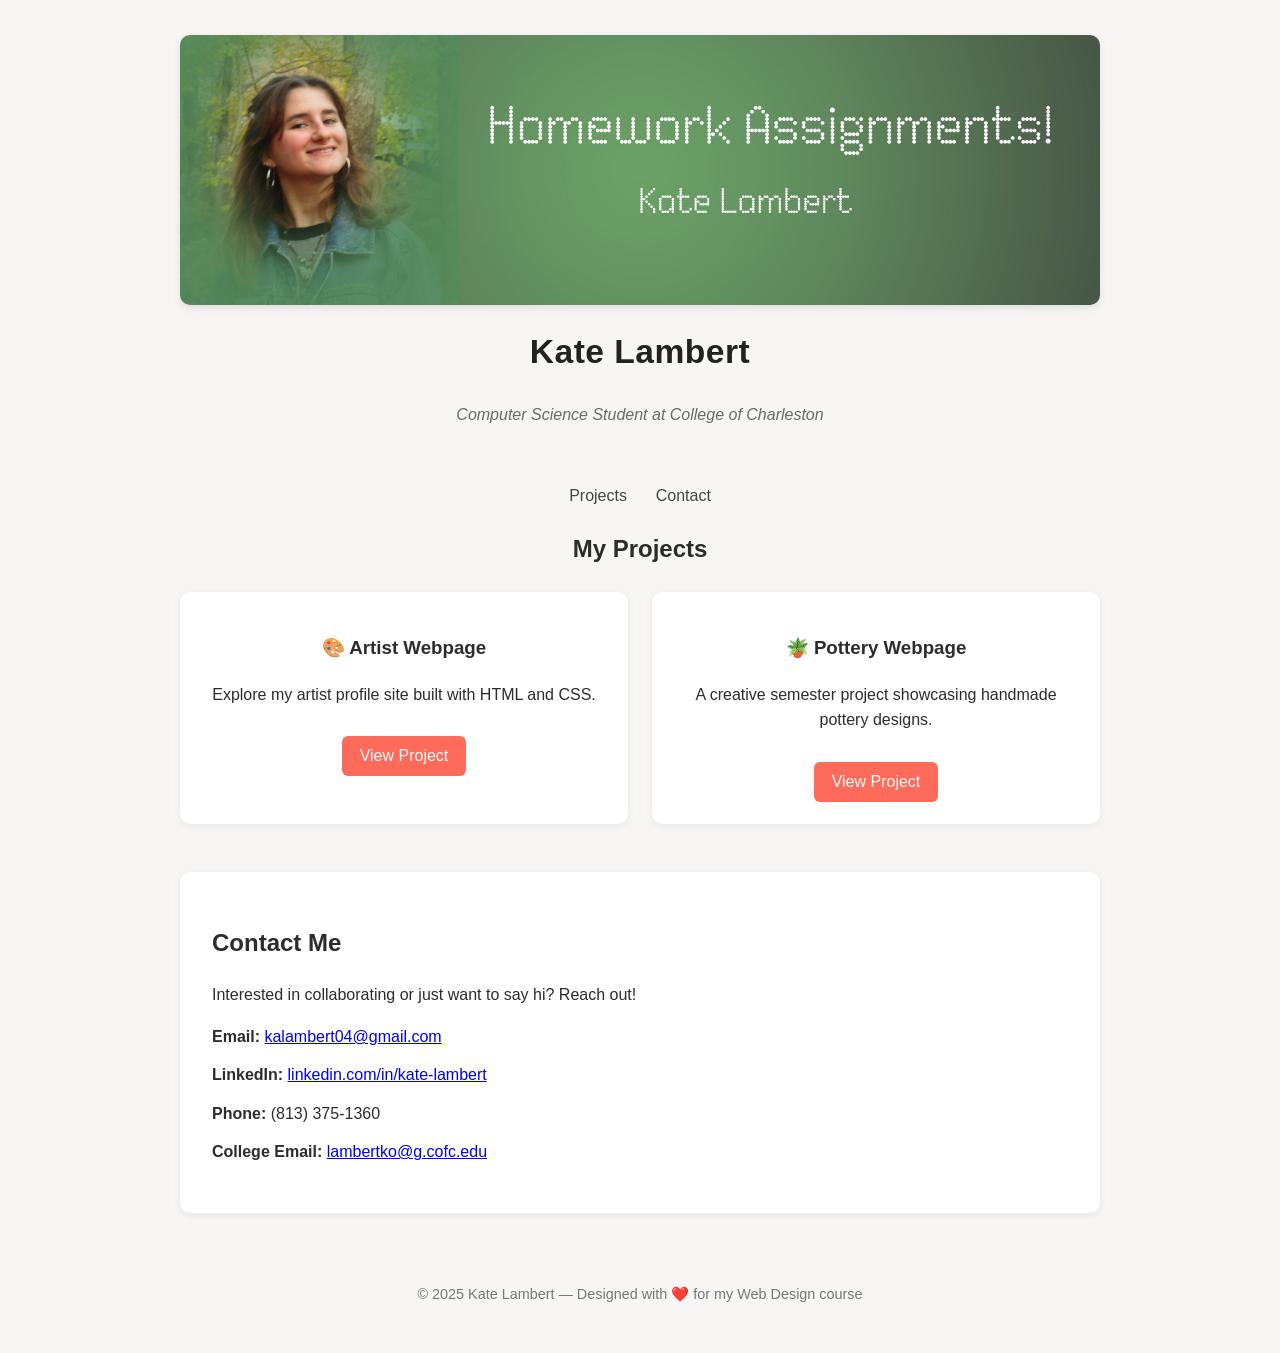
<file: index.html>
<!DOCTYPE html>
<html lang="en">
<head>
    <meta charset="utf-8">
    <meta name="viewport" content="width=device-width, initial-scale=1.0">
    <title>Kate Lambert | Portfolio</title>
    <link rel="stylesheet" href="assignment.css">
</head>

<body>
    <div id="wrapper">
        <header>
            <img src="semester_banner.jpg" alt="Portfolio banner for Kate Lambert" class="banner">
            <h1>Kate Lambert</h1>
            <p class="tagline">Computer Science Student at College of Charleston</p>
        </header>

        <nav>
            <ul>
                <li><a href="#projects">Projects</a></li>
                <li><a href="#contact">Contact</a></li>
            </ul>
        </nav>

        <main>
            <section id="projects">
                <h2>My Projects</h2>
                <div class="project-list">
                    <div class="project-card">
                        <h3>🎨 Artist Webpage</h3>
                        <p>Explore my artist profile site built with HTML and CSS.</p>
                        <a href="artists/artistIndex.html" class="btn">View Project</a>
                    </div>

                    <div class="project-card">
                        <h3>🪴 Pottery Webpage</h3>
                        <p>A creative semester project showcasing handmade pottery designs.</p>
                        <a href="semesterProject/final website/index.html" class="btn">View Project</a>
                    </div>
                </div>
            </section>

            <section id="contact">
                <h2>Contact Me</h2>
                <p>Interested in collaborating or just want to say hi? Reach out!</p>
                <ul class="contact-info">
                    <li><strong>Email:</strong> <a href="mailto:kalambert04@gmail.com">kalambert04@gmail.com</a></li>
                    <li><strong>LinkedIn:</strong> <a href="https://www.linkedin.com/in/kate-lambert-6258231a3/" target="_blank">linkedin.com/in/kate-lambert</a></li>
                    <li><strong>Phone:</strong> (813) 375-1360</li>
                    <li><strong>College Email:</strong> <a href="mailto:lambertko@g.cofc.edu">lambertko@g.cofc.edu</a></li>
                </ul>
            </section>
        </main>

        <footer>
            <p>© 2025 Kate Lambert — Designed with ❤️ for my Web Design course</p>
        </footer>
    </div>
</body>
</html>
</file>
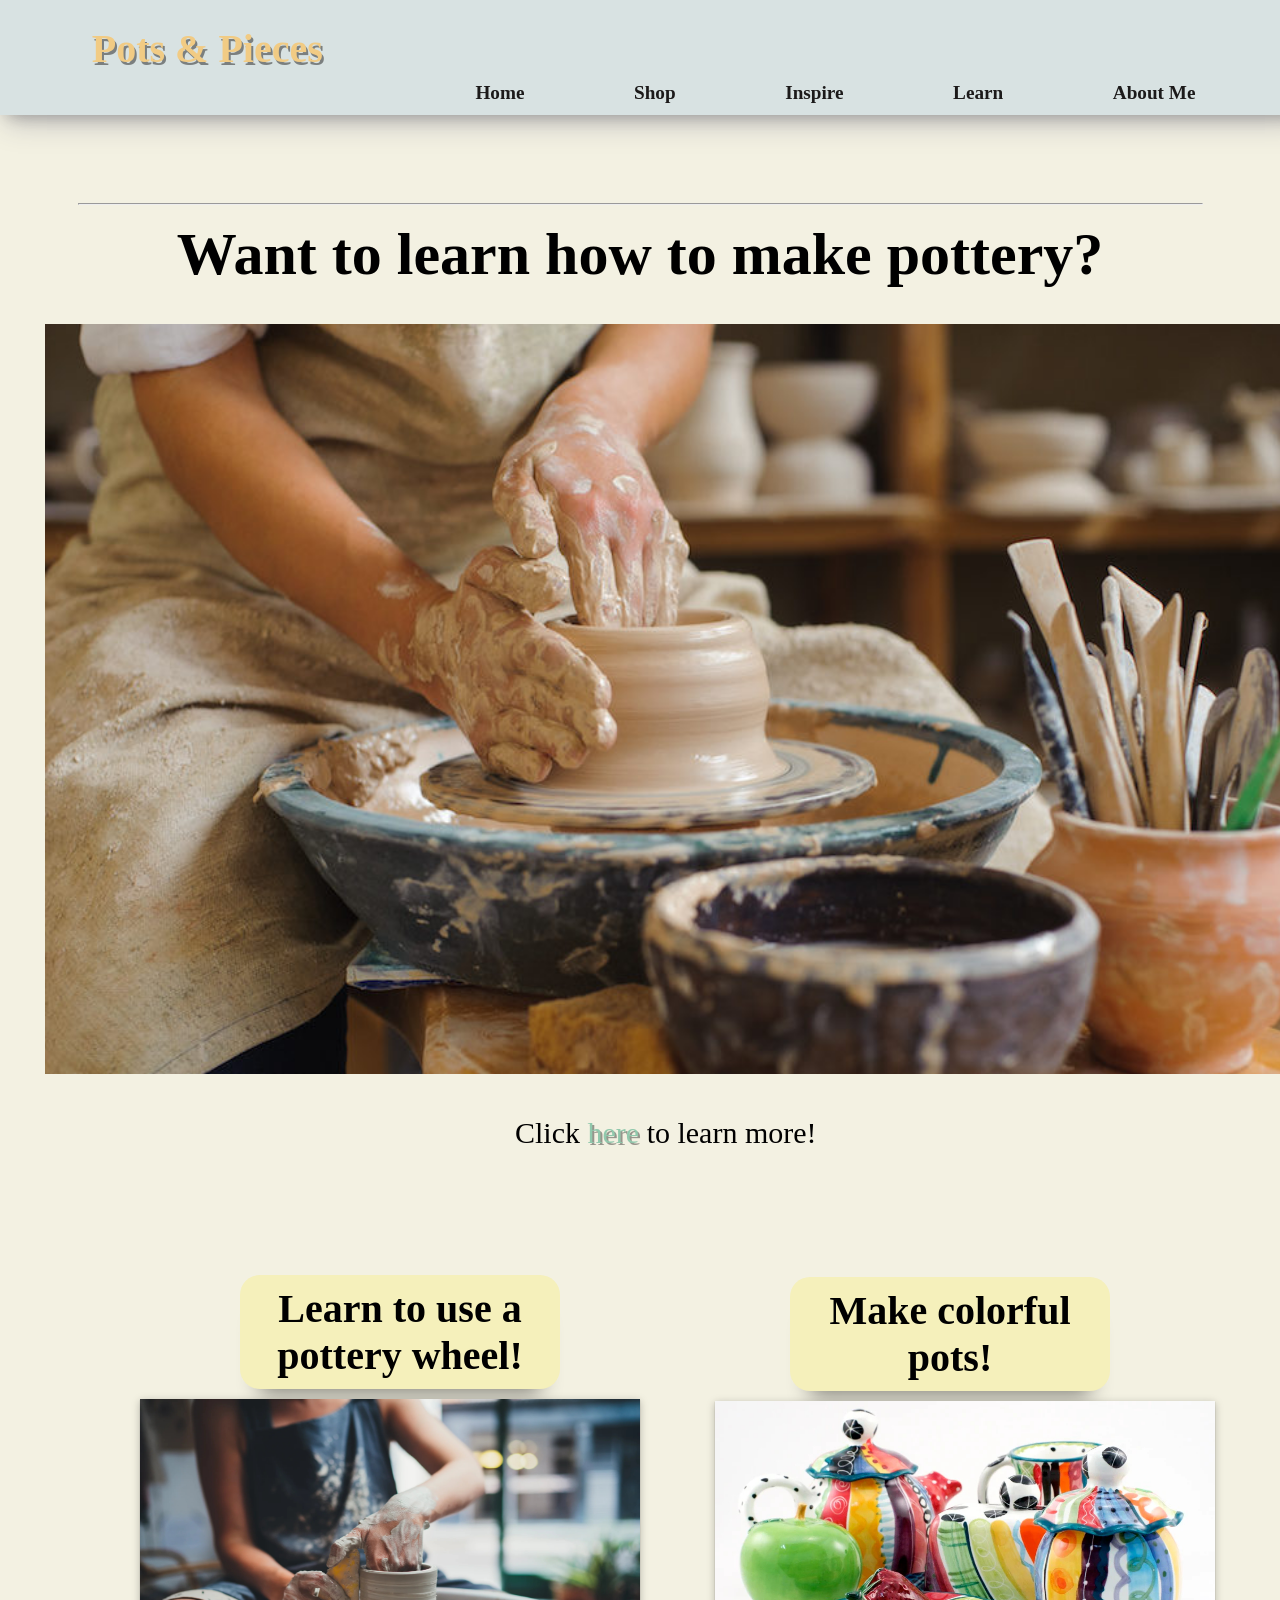
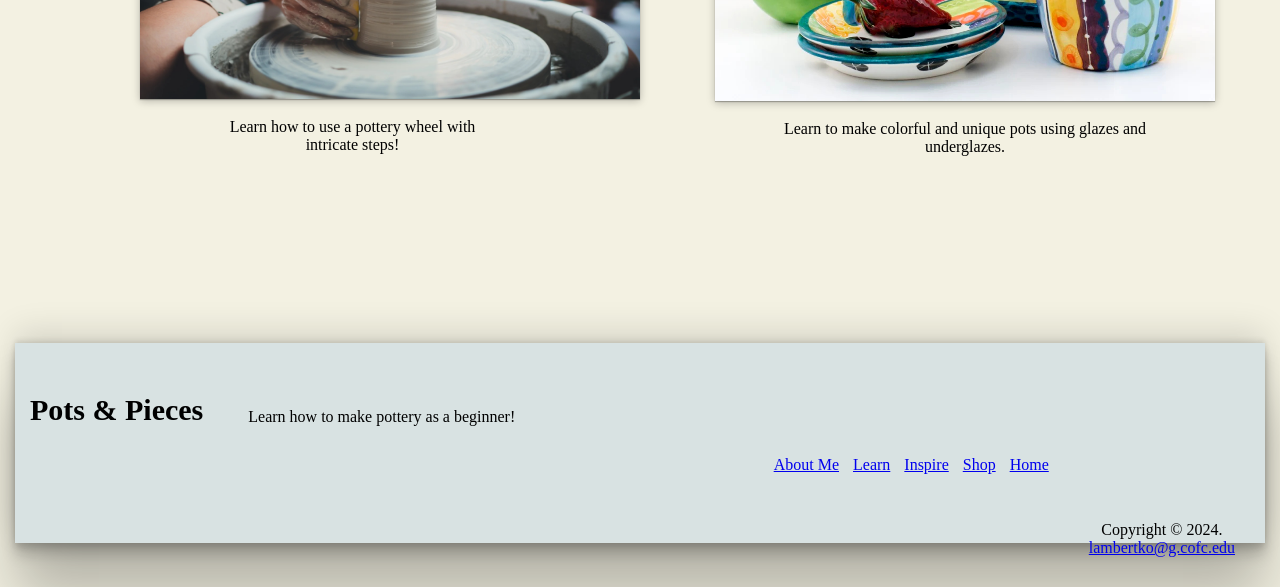
<file: final website/index.html>
<!DOCTYPE html>
<html lang="en">
<head>
    <meta charset="UTF-8">
    <meta name="description" content="Pots & Pieces">
    <meta name="viewport" content="width=device-width, initial-scale=1.0">
    <title>HomePage</title>
    <link rel="stylesheet" href="final.css">
</head>
<body>
    <div class="navBar">
        <nav>
            <h2>Pots & Pieces</h2>
            <ul>
                <li><a href="about.html">About Me</a></li>
                <li><a href="learn.html">Learn</a></li>
                <li><a href="inspire.html">Inspire</a></li>
                <li><a href="shop.html">Shop</a></li>
                <li><a href="index.html">Home</a></li>
            </ul>
        </nav>
    </div>
 
<div id="wrapper1">

    <div id="line1">
    <hr> 
    </div>

    <header>
        <h1>Want to learn how to make pottery?</h1>
        <img src="images/bigImage.jpg" alt="pottery" width="1100" height="600">
        <p>Click <a href="learn.html">here</a> to learn more!</p>
    </header>
    
         <div id="two_col">
            <aside>
                <h2>Learn to use a pottery wheel!</h2>
                <img src="images/s902277773334188845_p140_i5_w6000.jpg" alt="pottery wheel" width="330" height="200">
                <p>Learn how to use a pottery wheel with intricate steps!</p>
            </aside>
            <section>
                <h2>Make colorful pots!</h2>
                <img src="images/temp-product-image-1.jpg" alt="colorful pots" width="330" height="200">
                <p>Learn to make colorful and unique pots using glazes and underglazes.</p>
            </section>
        </div> 
    
    <footer>
        <div id="footerHead">
        <h2>Pots & Pieces</h2>
        <p>Learn how to make pottery as a beginner!</p>
        </div>

        <div id="copyright">
            <p>Copyright &copy; 2024. <br> <a href="mailto:lambertko@g.cofc.edu">lambertko@g.cofc.edu</a>
            </p>
        </div>

            <div id="footerNav">
            <ul>
                <li><a href="about.html">About Me</a></li>
                <li><a href="learn.html">Learn</a></li>
                <li><a href="inspire.html">Inspire</a></li>
                <li><a href="shop.html">Shop</a></li>
                <li><a href="index.html">Home</a></li>
            </ul>
            </div>
    </footer>
</div>
</body>
</html>
</file>
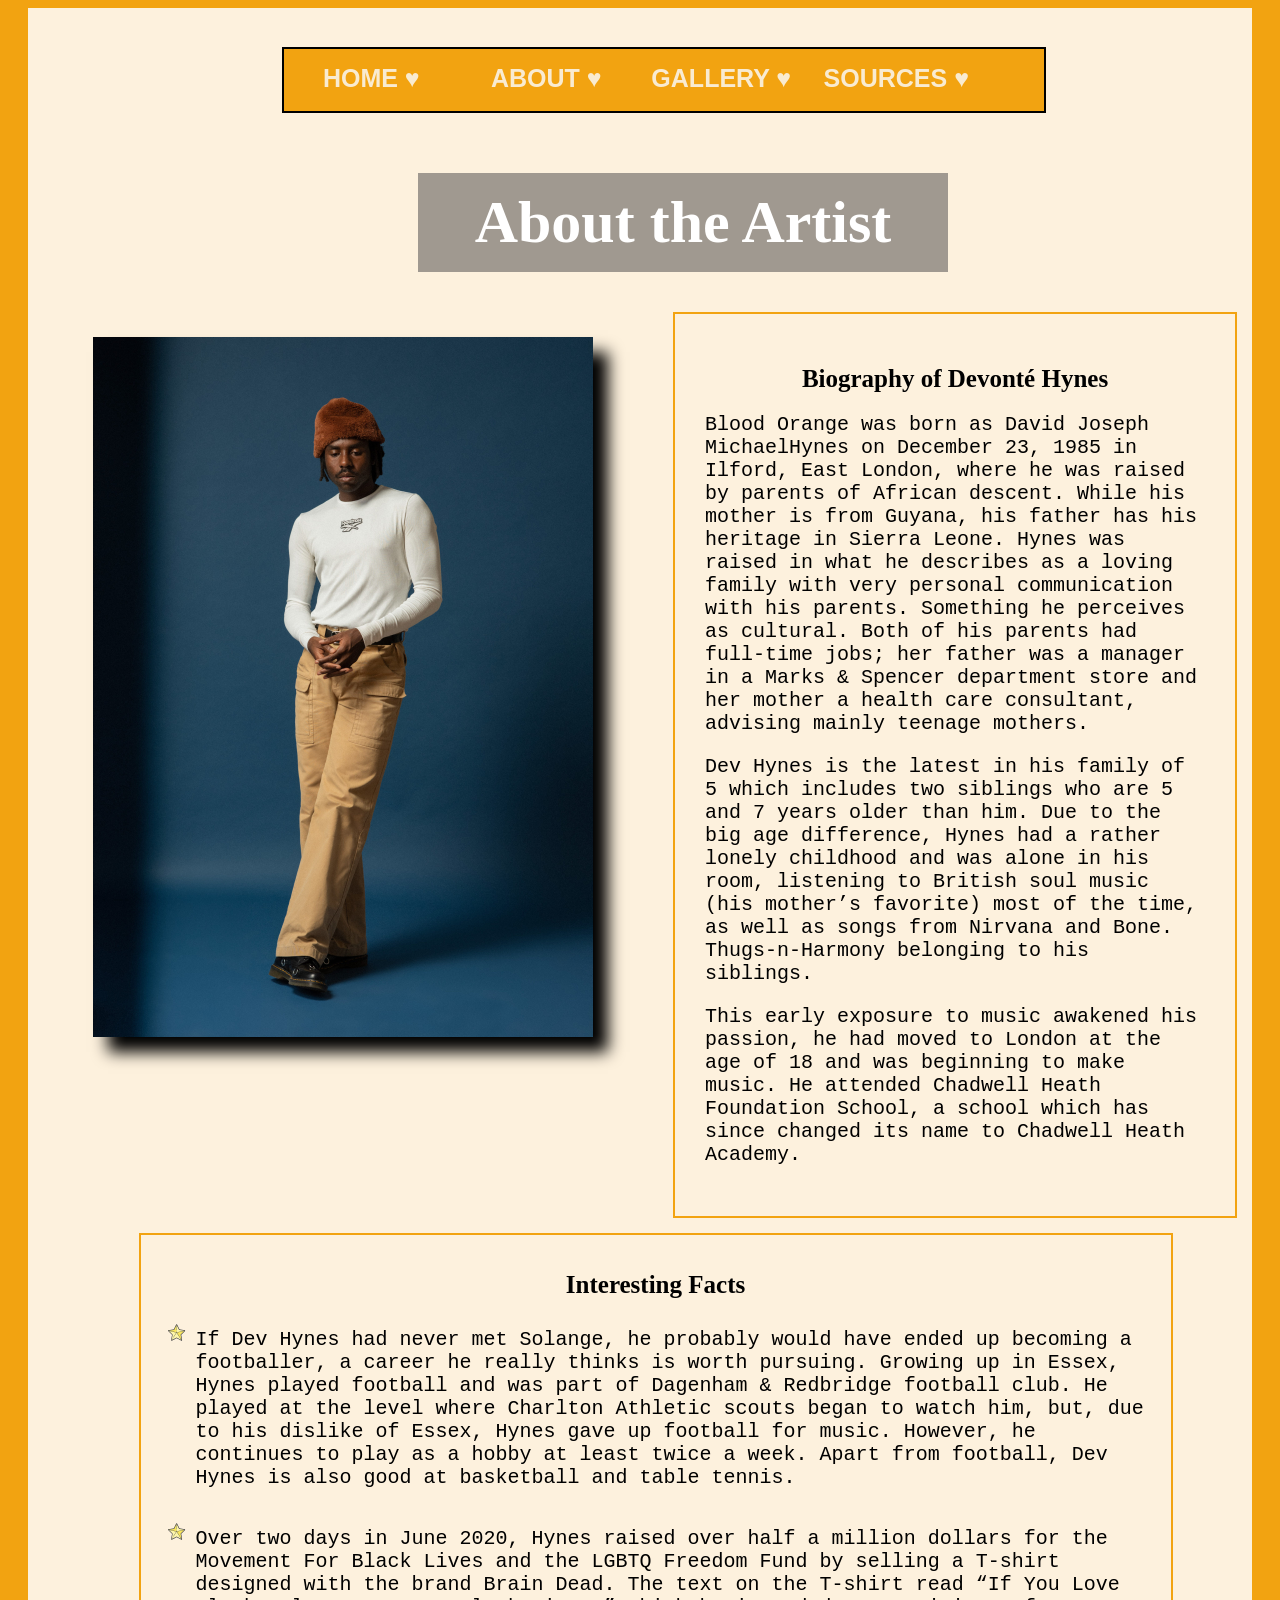
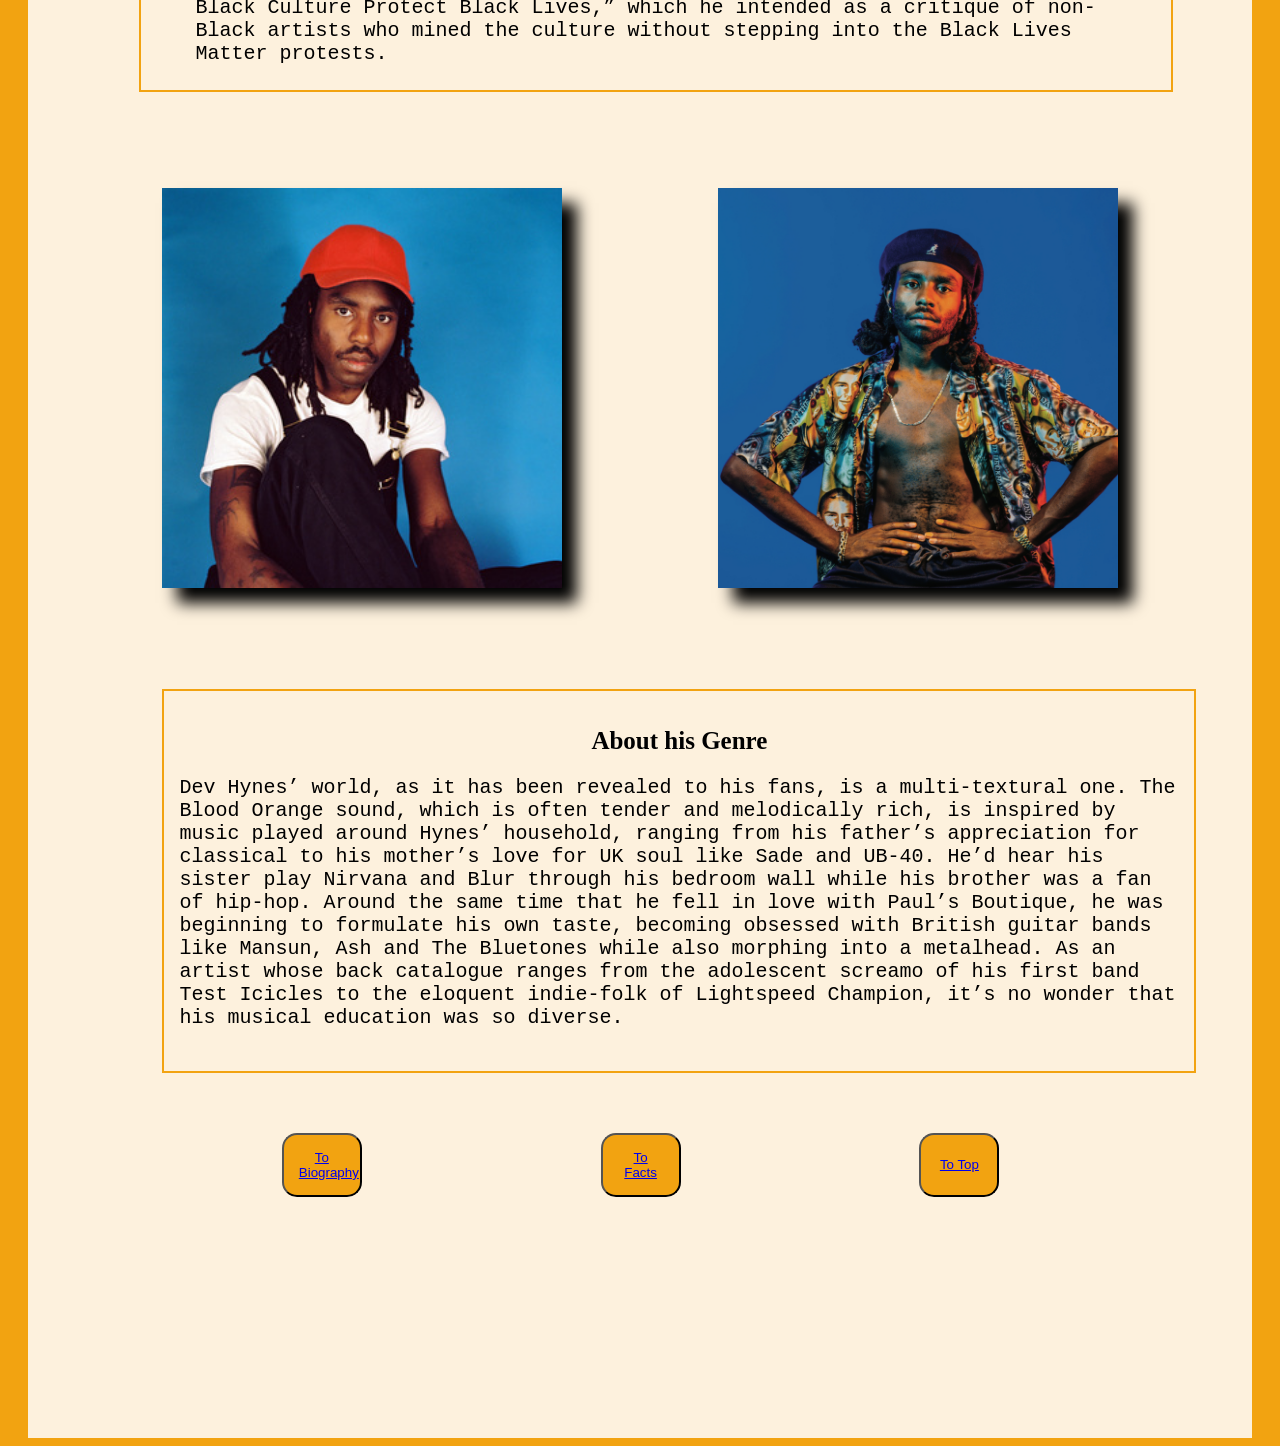
<file: about.html>
<!DOCTYPE html>
<html lang="en">
<head>
    <meta charset="UTF-8">
    <meta name="viewport" content="width=device-width, initial-scale=1.0">
    <title>About</title>
    <link rel="stylesheet" href="artist.css">
</head>
<body>
<div id="top"></div>
<div id="wrapper2">
        <nav>
            <ul>
                <li><a href="artistIndex.html">Home &#9829;</a></li>
                <li><a href="about.html">About 	&#9829;</a></li>
                <li><a href="gallery.html">Gallery 	&#9829;</a></li>
                <li><a href="references.html">Sources 	&#9829;</a></li>
            </ul>
        </nav>
    <div class="header2">
    <header>
        <h1>About the Artist</h1>
        <img src="images/Dev_Hynes_02-2000x2800.jpg" alt="devonte hynes" width="500" height="700">
    </header>
    </div>
        
    

<div id="bio"></div>
    <div class="col1">
        <h2>Biography of Devonté Hynes</h2>
        <p>     Blood Orange was born as David Joseph MichaelHynes on December 23, 1985 in Ilford, East London, where he was raised by parents of African descent. While his mother is from Guyana, his father has his heritage in Sierra Leone. Hynes was raised in what he describes as a loving family with very personal communication with his parents. Something he perceives as cultural. Both of his parents had full-time jobs; her father was a manager in a Marks &amp; Spencer department store and her mother a health care consultant, advising mainly teenage mothers.</p>

        <p>     Dev Hynes is the latest in his family of 5 which includes two siblings who are 5 and 7 years older than him. Due to the big age difference, Hynes had a rather lonely childhood and was alone in his room, listening to British soul music (his mother&#8217;s favorite) most of the time, as well as songs from Nirvana and Bone. Thugs-n-Harmony belonging to his siblings.</p>

        <p>     This early exposure to music awakened his passion, he had moved to London at the age of 18 and was beginning to make music. He attended Chadwell Heath Foundation School, a school which has since changed its name to Chadwell Heath Academy.</p>
    </div>
    
    
    <div class="coolFacts">
    <div id="facts"></div>
        <h2>Interesting Facts</h2>
        <ul class="facts">
            <li>If Dev Hynes had never met Solange, he probably would have ended up becoming a footballer, a career he really thinks is worth pursuing. Growing up in Essex, Hynes played football and was part of Dagenham &amp; Redbridge football club. He played at the level where Charlton Athletic scouts began to watch him, but, due to his dislike of Essex, Hynes gave up football for music. However, he continues to play as a hobby at least twice a week. Apart from football, Dev Hynes is also good at basketball and table tennis.</li>
            <br>
            <li>Over two days in June 2020, Hynes raised over half a million dollars for the Movement For Black Lives and the LGBTQ Freedom Fund by selling a T-shirt designed with the brand Brain Dead. The text on the T-shirt read “If You Love Black Culture Protect Black Lives,” which he intended as a critique of non-Black artists who mined the culture without stepping into the Black Lives Matter protests.
        </ul>
    </div>

    <div id="image1">
        <img src="images/huge_avatar.png" alt="Devonte hynes" width="400" height="400">
    </div>

    <div id="image2">
        <img src="images/Screen-Shot-2021-12-05-at-5.10.05-PM.jpg" alt="Devonte Hynes" width="400" height="400">
    </div>

    <div class="genre">
        <h2>About his Genre</h2>
        <p>Dev Hynes’ world, as it has been revealed to his fans, is a multi-textural one. The Blood Orange sound, which is often tender and melodically rich, is inspired by music played around Hynes’ household, ranging from his father’s appreciation for classical to his mother’s love for UK soul like Sade and UB-40. He’d hear his sister play Nirvana and Blur through his bedroom wall while his brother was a fan of hip-hop. Around the same time that he fell in love with Paul’s Boutique, he was beginning to formulate his own taste, becoming obsessed with British guitar bands like Mansun, Ash and The Bluetones while also morphing into a metalhead. As an artist whose back catalogue ranges from the adolescent screamo of his first band Test Icicles to the eloquent indie-folk of Lightspeed Champion, it’s no wonder that his musical education was so diverse.</p>
    </div>

<div class="button-container">
<button>
    <a href="#bio">To Biography</a>
</button>

<button>
    <a href="#facts">To Facts</a>
</button>

<button>
    <a href="#top">To Top</a>
</button>
</div>

</div>



</body>
</html>
</file>
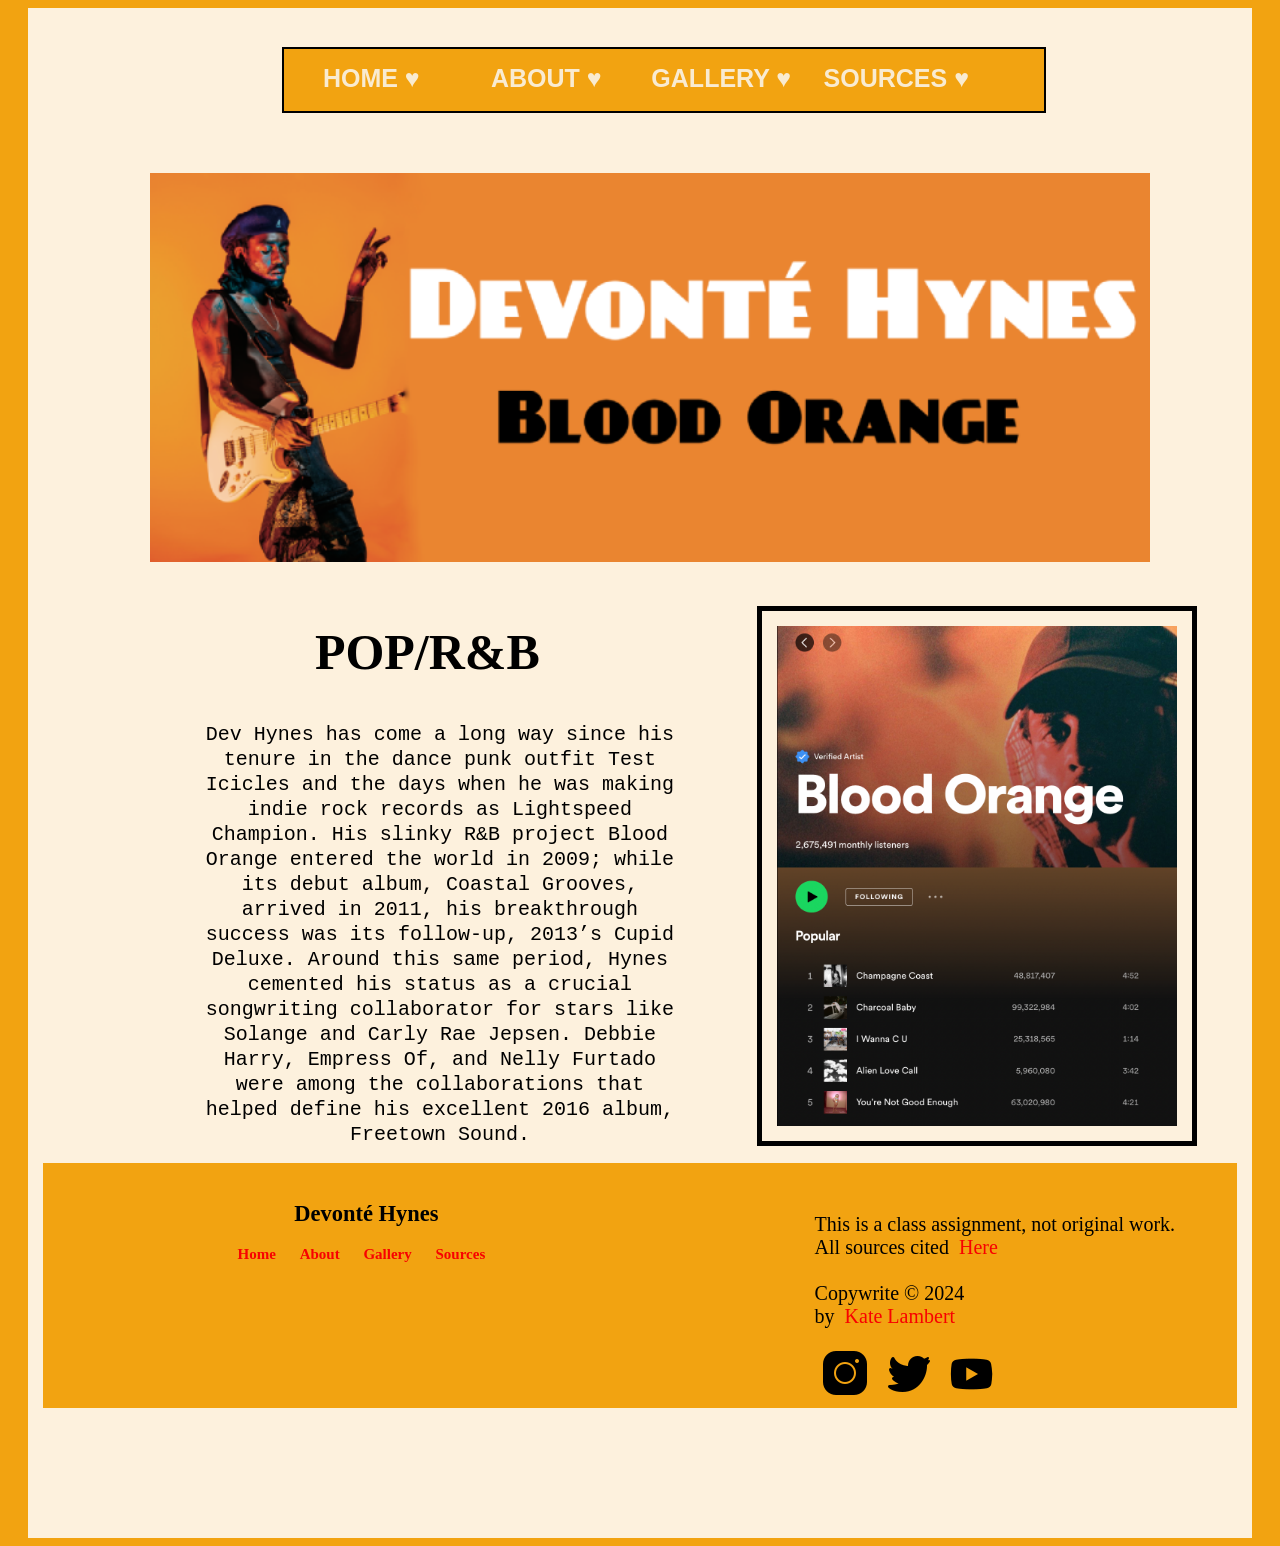
<file: artistIndex.html>
<!DOCTYPE html>
<html lang="en">
<head>
    <meta charset="UTF-8">
    <meta name="viewport" content="width=device-width, initial-scale=1.0">
    <title>Artist Webpage</title>
    <link rel="stylesheet" href="artist.css">
</head>
<body>
<div id="wrapper">

    <nav>
        <ul>
            <li><a href="artistIndex.html">Home &#9829;</a></li>
            <li><a href="about.html">About 	&#9829;</a></li>
            <li><a href="gallery.html">Gallery 	&#9829;</a></li>
            <li><a href="references.html">Sources 	&#9829;</a></li>
        </ul>
    </nav>

    <header>
    <div id="hero">
    <img src="images/heroPic.png" alt="Hero pic" width="1000">
    </div>
    </header>
   

    <main>
        <section>
            <h1>POP/R&B</h1>
            <p>Dev Hynes has come a long way since his tenure in the dance punk outfit Test Icicles and the days when he was making indie rock records as Lightspeed Champion. His slinky R&B project Blood Orange entered the world in 2009; while its debut album, Coastal Grooves, arrived in 2011, his breakthrough success was its follow-up, 2013’s Cupid Deluxe. Around this same period, Hynes cemented his status as a crucial songwriting collaborator for stars like Solange and Carly Rae Jepsen. Debbie Harry, Empress Of, and Nelly Furtado were among the collaborations that helped define his excellent 2016 album, Freetown Sound.</p>
        </section>
    </main>

    <aside>
        <img src="images/Screen Shot 2024-03-25 at 10.57.00 PM.png" alt="spotify" width="400" height="500">
    </aside>

    <footer>
        <div id="title">
        <h2>Devonté Hynes</h2>
        <ul>
            <li><a href="artistIndex.html">Home</a></li>
            <li><a href="about.html">About</a></li>
            <li><a href="gallery.html">Gallery</a></li>
            <li><a href="references.html">Sources</a></li>
        </ul>
        </div>


        <div class="info">
        <p>This is a class assignment, not original work. <br>
            All sources cited <a href="references.html">Here</a> <br>

            <br>Copywrite &copy; 2024 <br> by <a href="mailto:lambertko@g.cofc.edu">Kate Lambert</a></p>
        <div id="logo">
        <a href="https://www.instagram.com/devhynes/">
            <img src="images/icons8-instagram-50.png" alt="instagram"></a>
        <a href="https://twitter.com/devhynes">
            <img src="images/icons8-twitter-48.png" alt="twitter"></a>
        <a href="https://www.youtube.com/@devhynes">
            <img src="images/icons8-youtube-48.png" alt="youtube"></a>
        </div>
        </div>
        
        
    </footer>
    
</div>

</body>
</html>
</file>
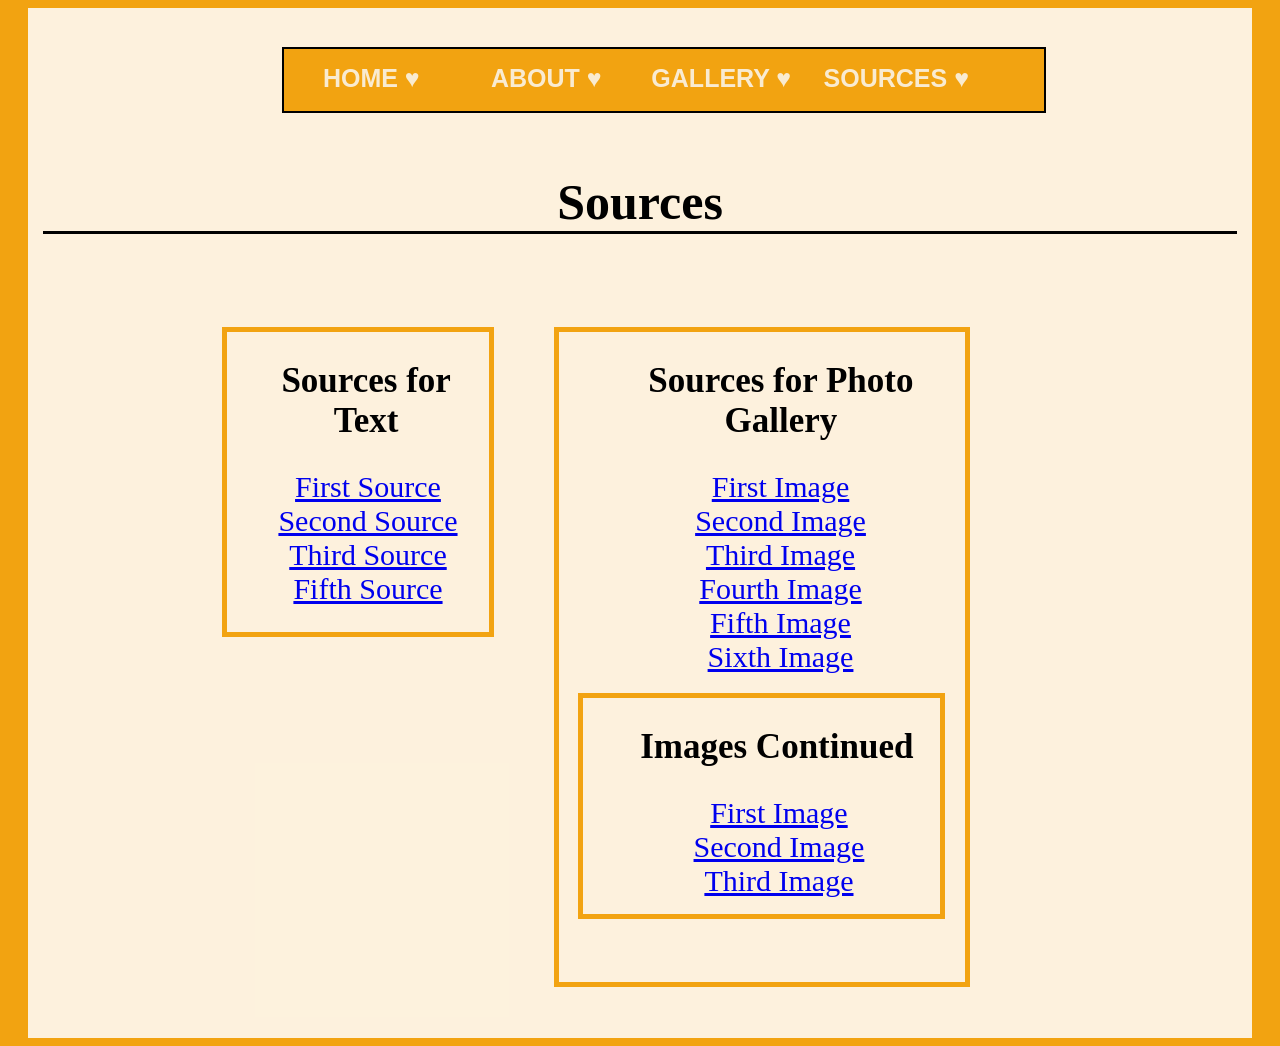
<file: references.html>
<!DOCTYPE html>
<html lang="en">
<head>
    <meta charset="UTF-8">
    <meta name="viewport" content="width=device-width, initial-scale=1.0">
    <title>Sources</title>
    <link rel="stylesheet" href="artist.css">
</head>
<body>
    <div id="wrapper4">
        <nav>
            <ul>
                <li><a href="artistIndex.html">Home &#9829;</a></li>
                <li><a href="about.html">About 	&#9829;</a></li>
                <li><a href="gallery.html">Gallery 	&#9829;</a></li>
                <li><a href="references.html">Sources 	&#9829;</a></li>
            </ul>
        </nav>
    
    <div id="header4">
    <header>
        <h1>Sources</h1>
    </header>
<div class="source-container">
    <div class="source1">
        <h2>Sources for Text</h2>
        <ul>
            <li><a href="https://pitchfork.com/artists/29639-blood-orange/ ">First Source</a></li>
            <li><a href="https://www.naijanews.com/buzz/people/dev-hynes-bio-all-about-blood-orange/">Second Source</a></li>
            <li><a href="https://www.kinfolk.com/dev-hynes/">Third Source</a></li>
            <li><a href="https://crackmagazine.net/article/long-reads/blood-orange-personal-history/#:~:text=The%20Blood%20Orange%20sound%2C%20which,like%20Sade%20and%20UB%2D40.">Fifth Source</a></li>
        </ul>
    </div>

    <div class="source2">
        <h2>Sources for Photo Gallery</h2>
        <ul>
            <li><a href="https://www.nytimes.com/2018/08/23/magazine/dev-hynes-blood-orange-music.html">First Image</a></li>
            <li><a href="https://www.newyorker.com/magazine/2014/01/13/smooth-operator-2">Second Image</a></li>
            <li><a href="https://en.m.wikipedia.org/wiki/File:Blood_Orange_%28Dev_Hynes%29_at_Way_Out_West_2014.jpg">Third Image</a></li>
            <li><a href="ttps://www.kinfolk.com/dev-hynes/">Fourth Image</a></li>
            <li><a href="https://www.out.com/entertainment/music/2014/02/10/how-devonte-hynes-blood-orange-saved-pop-music">Fifth Image</a></li>
            <li><a href="https://www.wonderlandmagazine.com/2016/06/15/rollacoaster-dev-hynes-utopia/">Sixth Image</a></li>
        </ul>

    <div class="source3">
        <h2>Images Continued</h2>
        <ul>
            <li><a href="ttps://www.kinfolk.com/dev-hynes/">First Image</a></li>
            <li><a href="https://www.songkick.com/artists/6730504-devonte-hynes">Second Image</a></li>
            <li><a href="https://wrvu.org/musical-protest-dev-hynes-blood-orange/">Third Image</a></li>
        </ul>
    </div>
</div>
    
    </div>
</body>
</html>
</file>
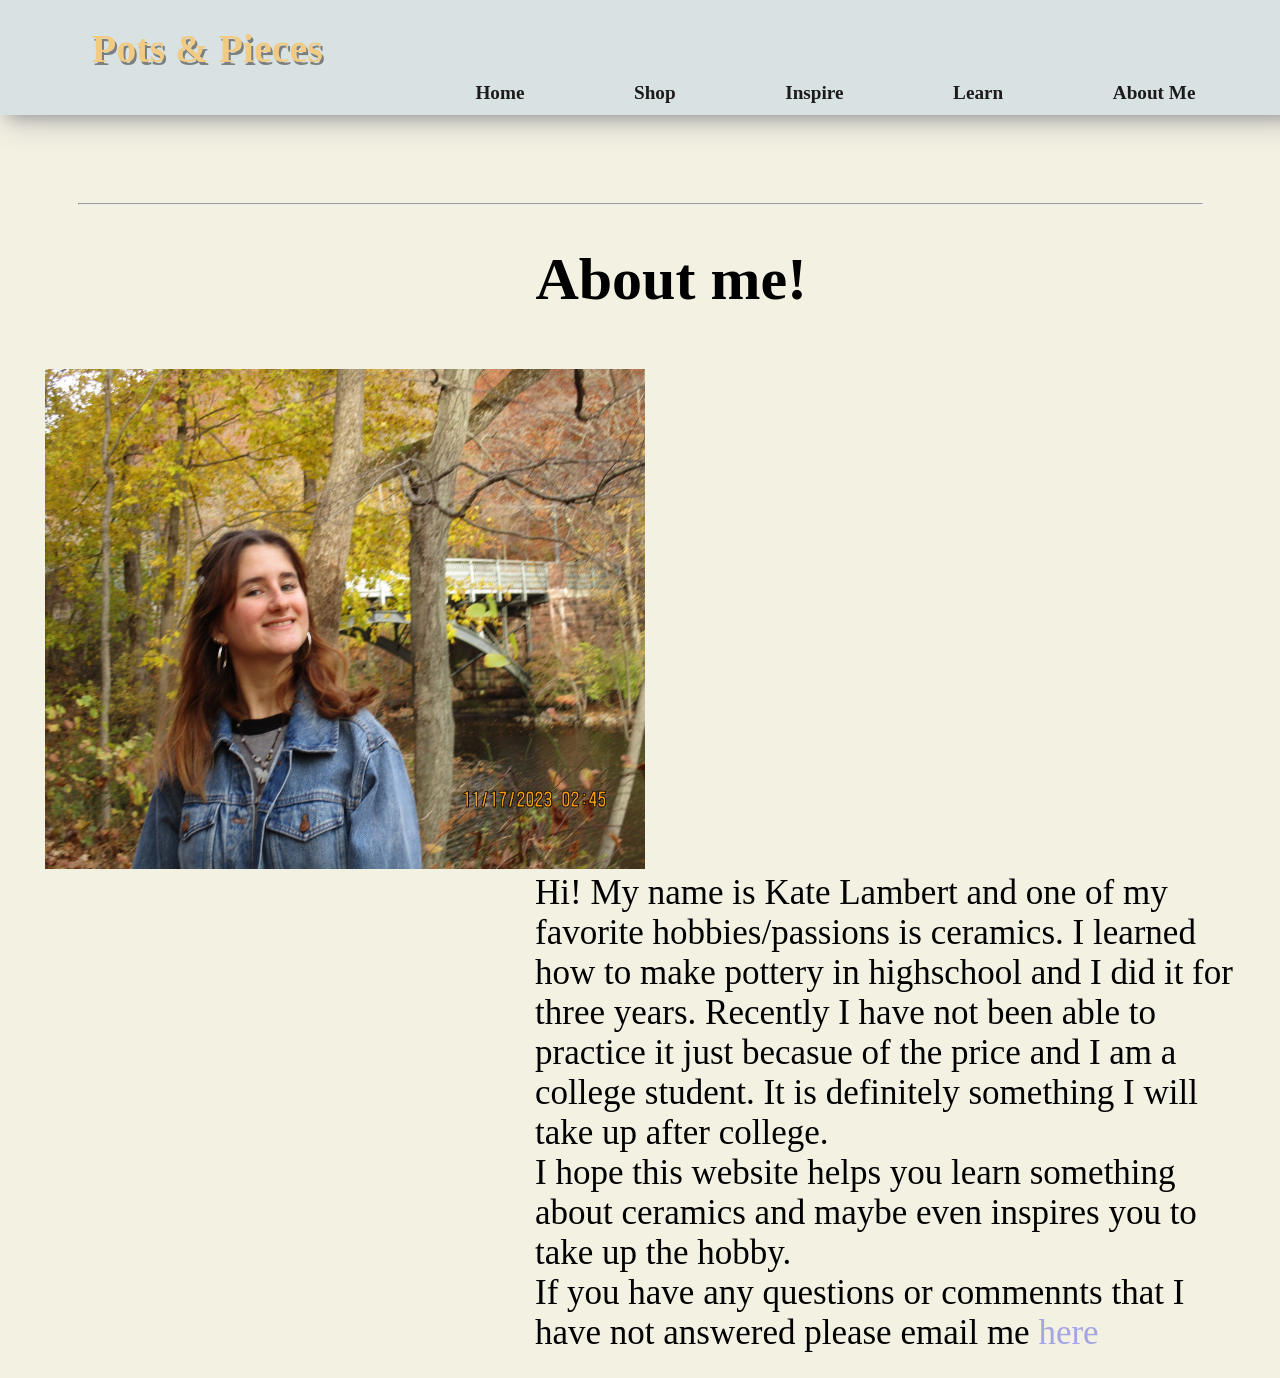
<file: final website/about.html>
<!DOCTYPE html>
<html lang="en">
<head>
    <meta charset="UTF-8">
    <meta name="description" content="Pots & Pieces">
    <meta name="viewport" content="width=device-width, initial-scale=1.0">
    <title>ABout me</title>
    <link rel="stylesheet" href="final.css">
</head>
<body>
    <div class="navBar">
        <nav>
            <h2>Pots & Pieces</h2>
            <ul>
                <li><a href="about.html">About Me</a></li>
                <li><a href="learn.html">Learn</a></li>
                <li><a href="inspire.html">Inspire</a></li>
                <li><a href="shop.html">Shop</a></li>
                <li><a href="index.html">Home</a></li>
            </ul>
        </nav>
    </div>

<div id="wrapper5">
    <div id="line6">
        <hr> 
    </div>

    <div id="header5">
        <h1>About me!</h1>
    </div>

    <div id="aboutMe">
        <img src="images/imageMe.JPG" alt="me!" width="600" height="500">
        <p>Hi! My name is Kate Lambert and one of my favorite hobbies/passions is 
            ceramics. I learned how to make pottery in highschool and I did it for three years. Recently I have not been able to practice it just becasue of the price and I am a college student. It is definitely something I will take up after college. 
            <br>
            I hope this website helps you learn something about ceramics and maybe even inspires you to take up the hobby.
            <br>
            If you have any questions or commennts that I have not answered please email me <a href="mailto:lambertko@g.cofc.edu">here</a>
        </p>

    </div>

</div>
    
</body>
</html>
</file>
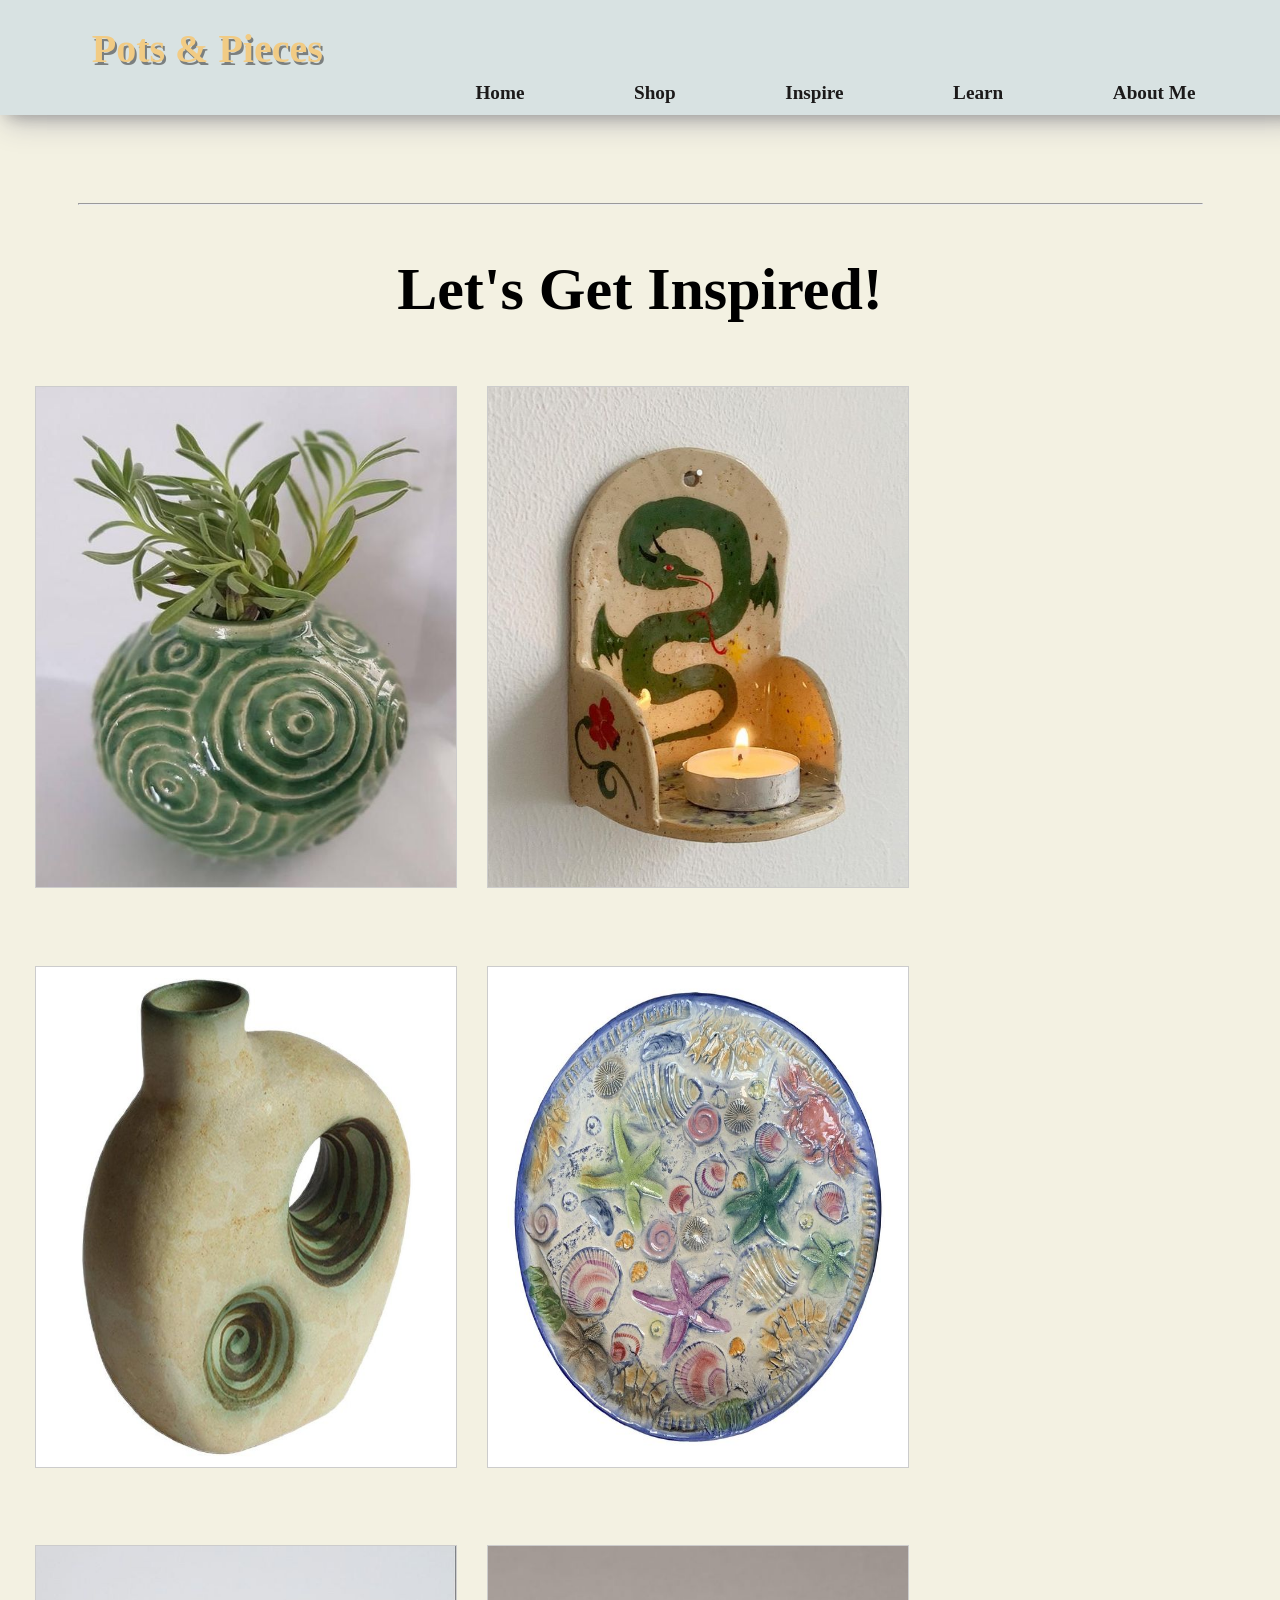
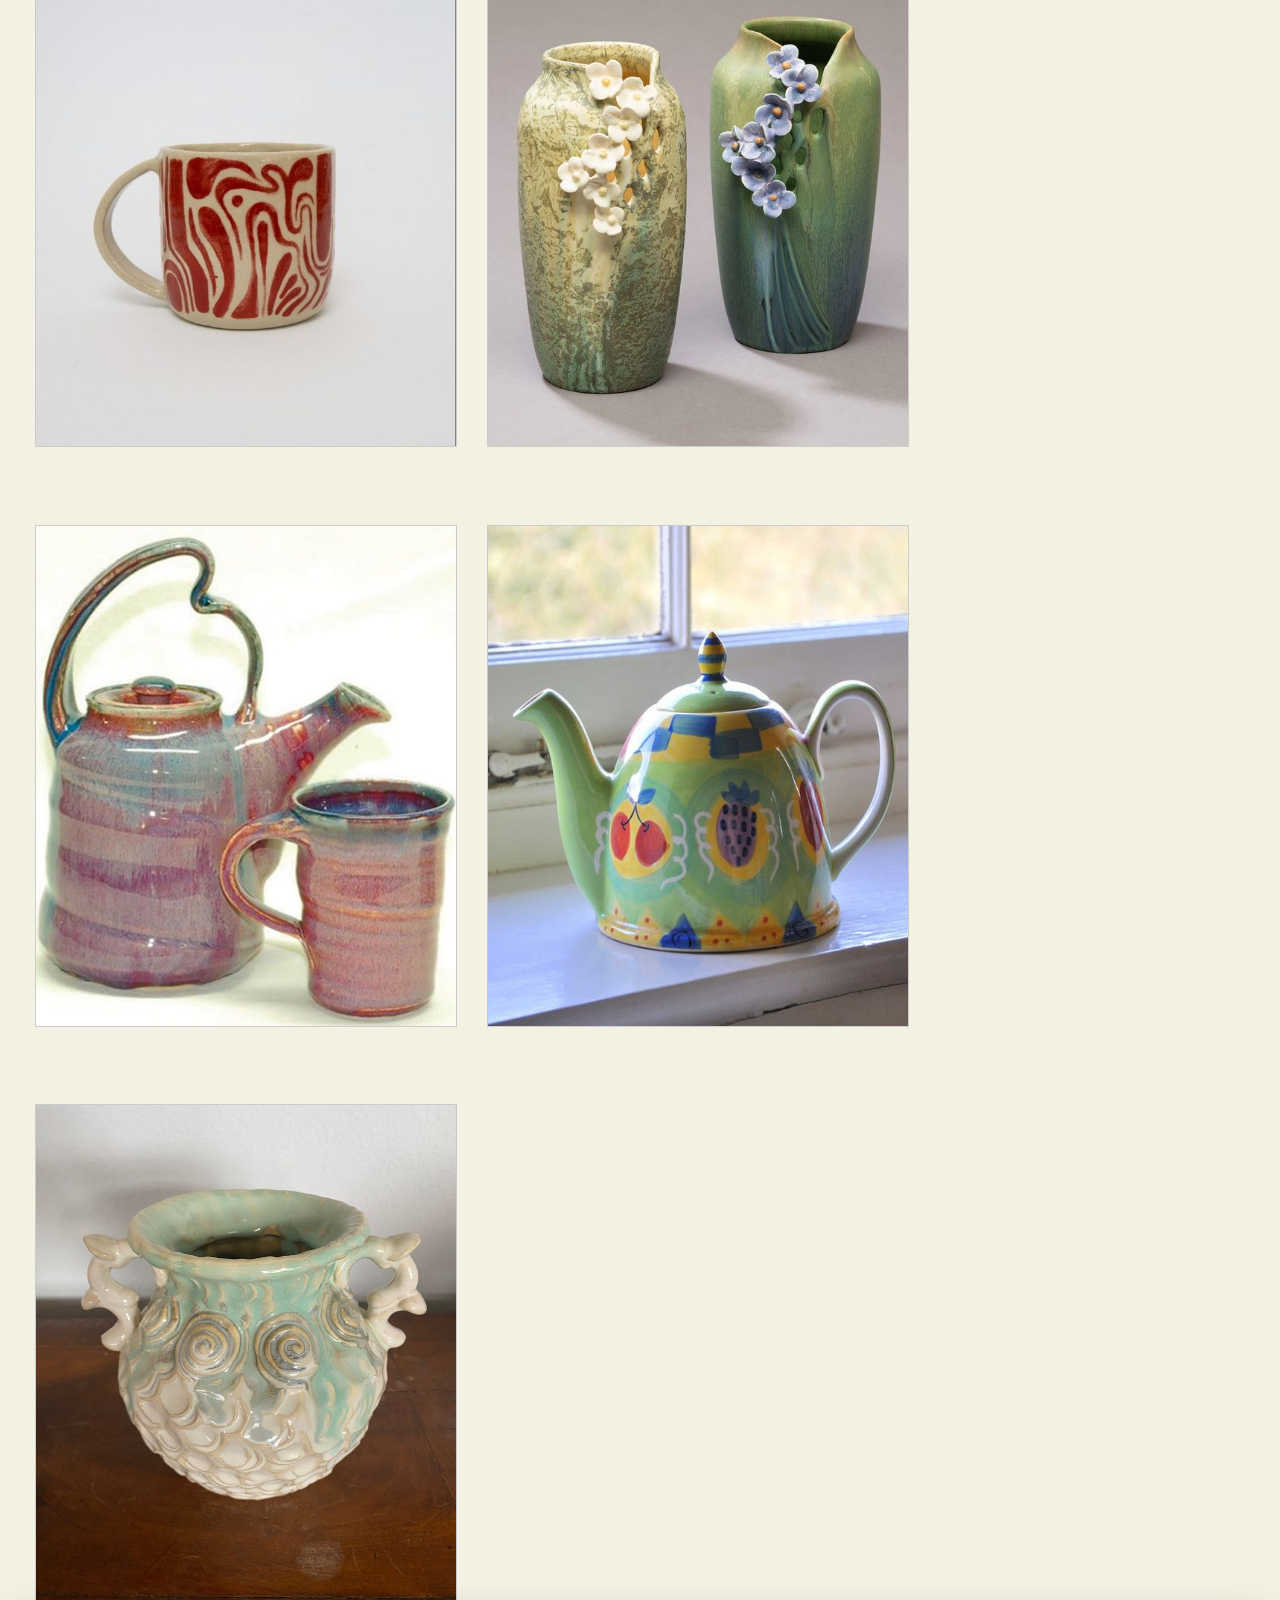
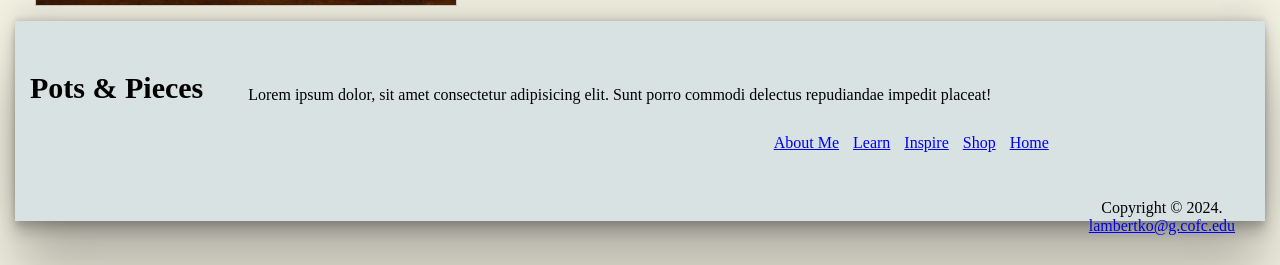
<file: final website/inspire.html>
<!DOCTYPE html>
<html lang="en">
<head>
    <meta charset="UTF-8">
    <meta name="description" content="Pots & Pieces">
    <meta name="viewport" content="width=device-width, initial-scale=1.0">
    <title>Get Inspired</title>
    <link rel="stylesheet" href="final.css">
</head>
<body>
    <div class="navBar">
        <nav>
            <h2>Pots & Pieces</h2>
            <ul>
                <li><a href="about.html">About Me</a></li>
                <li><a href="learn.html">Learn</a></li>
                <li><a href="inspire.html">Inspire</a></li>
                <li><a href="shop.html">Shop</a></li>
                <li><a href="index.html">Home</a></li>
            </ul>
        </nav>
    </div>
<div id="wrapper3">
    <div id="line4">
        <hr> 
    </div>

    <div id="header3">
        <h1>Let's Get Inspired!</h1>
    </div>

    

    <div class="gallery">
        <a target="_blank" href="">
            <img src="images/gallery/image1.jpg" alt="First Image" width="300" height="400"> 
        </a>
    </div>

    <div class="gallery">
        <a target="_blank" href="https://www.pinterest.com/pin/55450639161649996/">
            <img src="images/gallery/image2.jpg" alt="First Image" width="300" height="500"> 
        </a>
    </div>

    <div class="gallery">
        <a target="_blank" href="https://www.pinterest.com/pin/442619469651730751/">
            <img src="images/gallery/image3.jpg" alt="First Image" width="300" height="400"> 
        </a>
    </div>

    <div class="gallery">
        <a target="_blank" href="https://www.pinterest.com/pin/277745502013025251/">
            <img src="images/gallery/image4.jpg" alt="First Image" width="300" height="400"> 
        </a>
    </div>

    <div class="gallery">
        <a target="_blank" href="https://www.pinterest.com/pin/211174976522483/">
            <img src="images/gallery/image5.jpg" alt="First Image" width="300" height="400"> 
        </a>
    </div>

    <div class="gallery">
        <a target="_blank" href="https://www.pinterest.com/pin/414894184435569748/">
            <img src="images/gallery/image6.jpg" alt="First Image" width="300" height="400"> 
        </a>
    </div>

    <div class="gallery">
        <a target="_blank" href="https://www.pinterest.com/pin/703756185711455/">
            <img src="images/gallery/image7.jpg" alt="First Image" width="300" height="400"> 
        </a>
    </div>

    <div class="gallery">
        <a target="_blank" href="https://www.pinterest.com/pin/424816177355925985/">
            <img src="images/gallery/image8.jpg" alt="First Image" width="300" height="400"> 
        </a>
    </div>

    <div class="gallery">
        <a target="_blank" href="https://www.pinterest.com/pin/155303887958143770/">
            <img src="images/gallery/image9.jpg" alt="First Image" width="300" height="400"> 
        </a>
    </div>

    <footer>
        <div id="footerHead">
        <h2>Pots & Pieces</h2>
        <p>Lorem ipsum dolor, sit amet consectetur adipisicing elit. Sunt porro commodi delectus repudiandae impedit placeat!</p>
        </div>

        <div id="copyright">
            <p>Copyright &copy; 2024. <br> <a href="mailto:lambertko@g.cofc.edu">lambertko@g.cofc.edu</a>
            </p>
        </div>

            <div id="footerNav">
            <ul>
                <li><a href="about.html">About Me</a></li>
                <li><a href="learn.html">Learn</a></li>
                <li><a href="inspire.html">Inspire</a></li>
                <li><a href="shop.html">Shop</a></li>
                <li><a href="index.html">Home</a></li>
            </ul>
            </div>
    </footer>





    





</div>












</body>
</html>
</file>
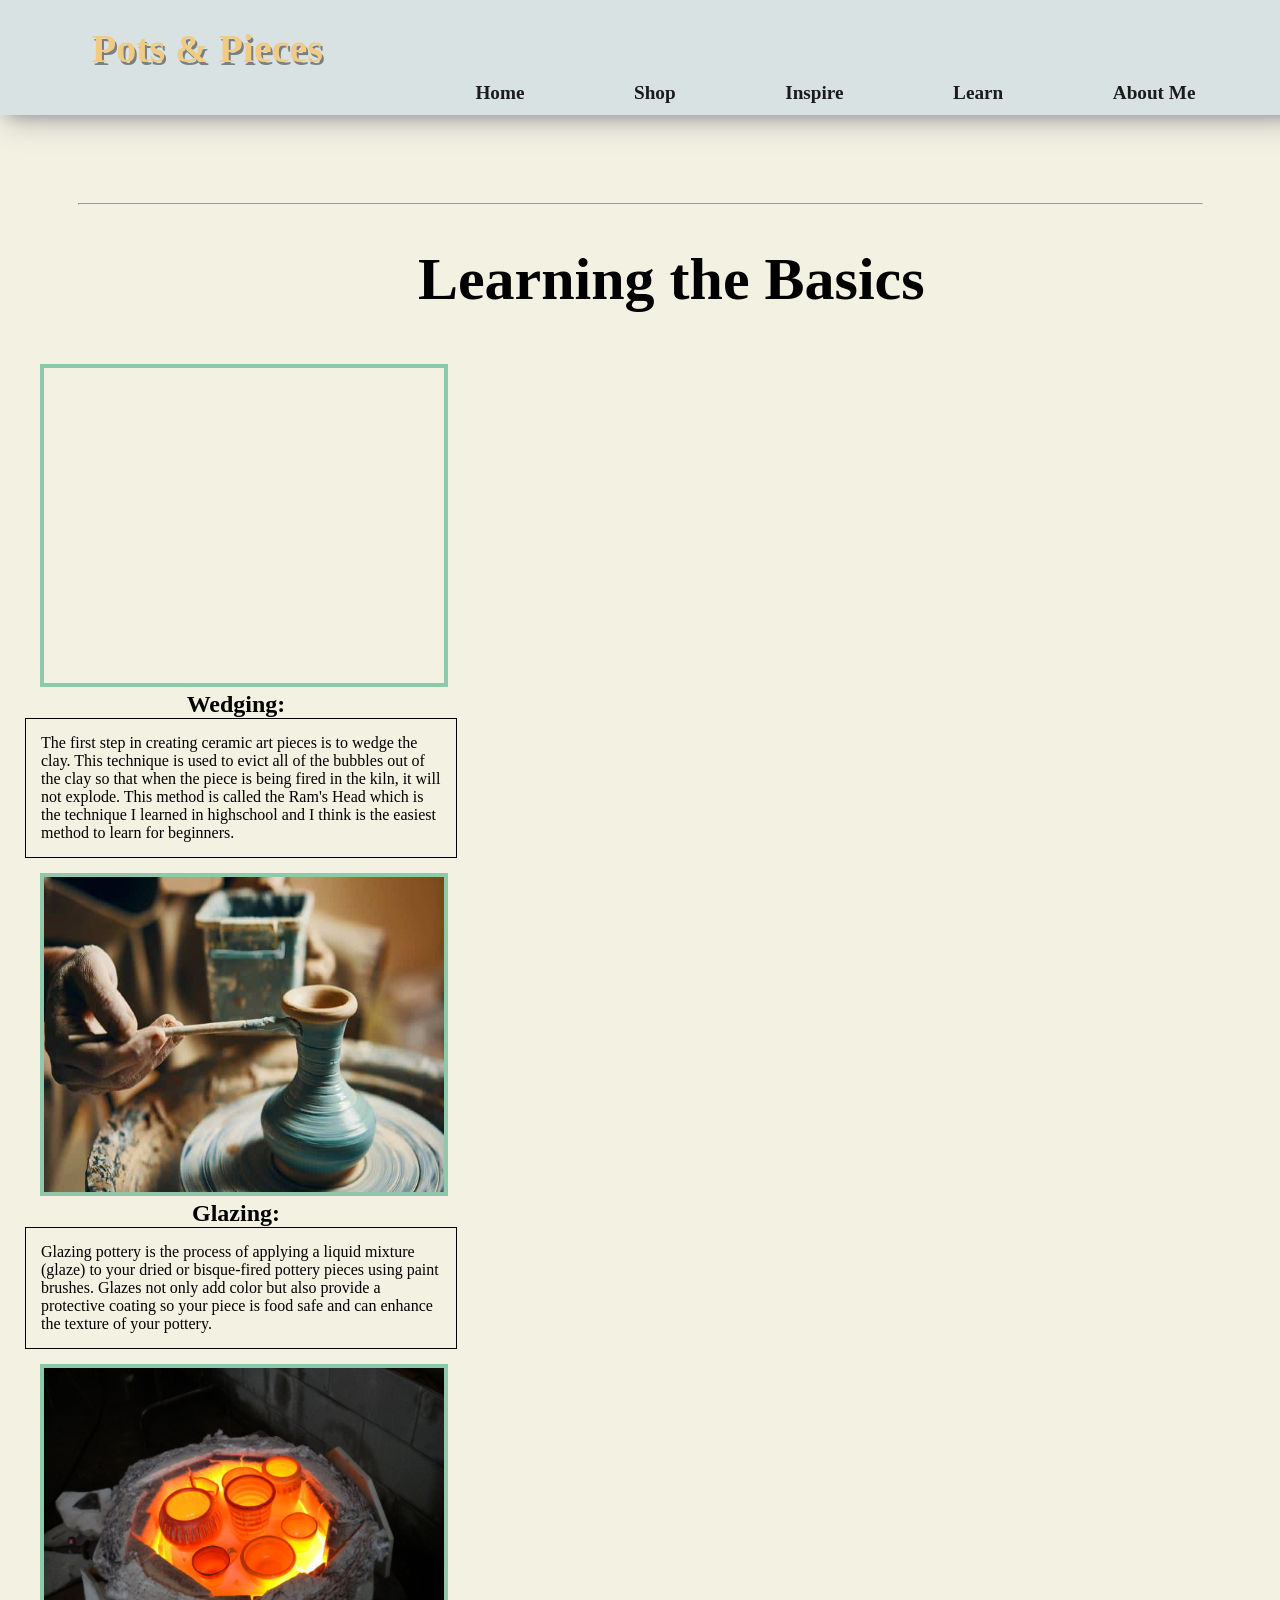
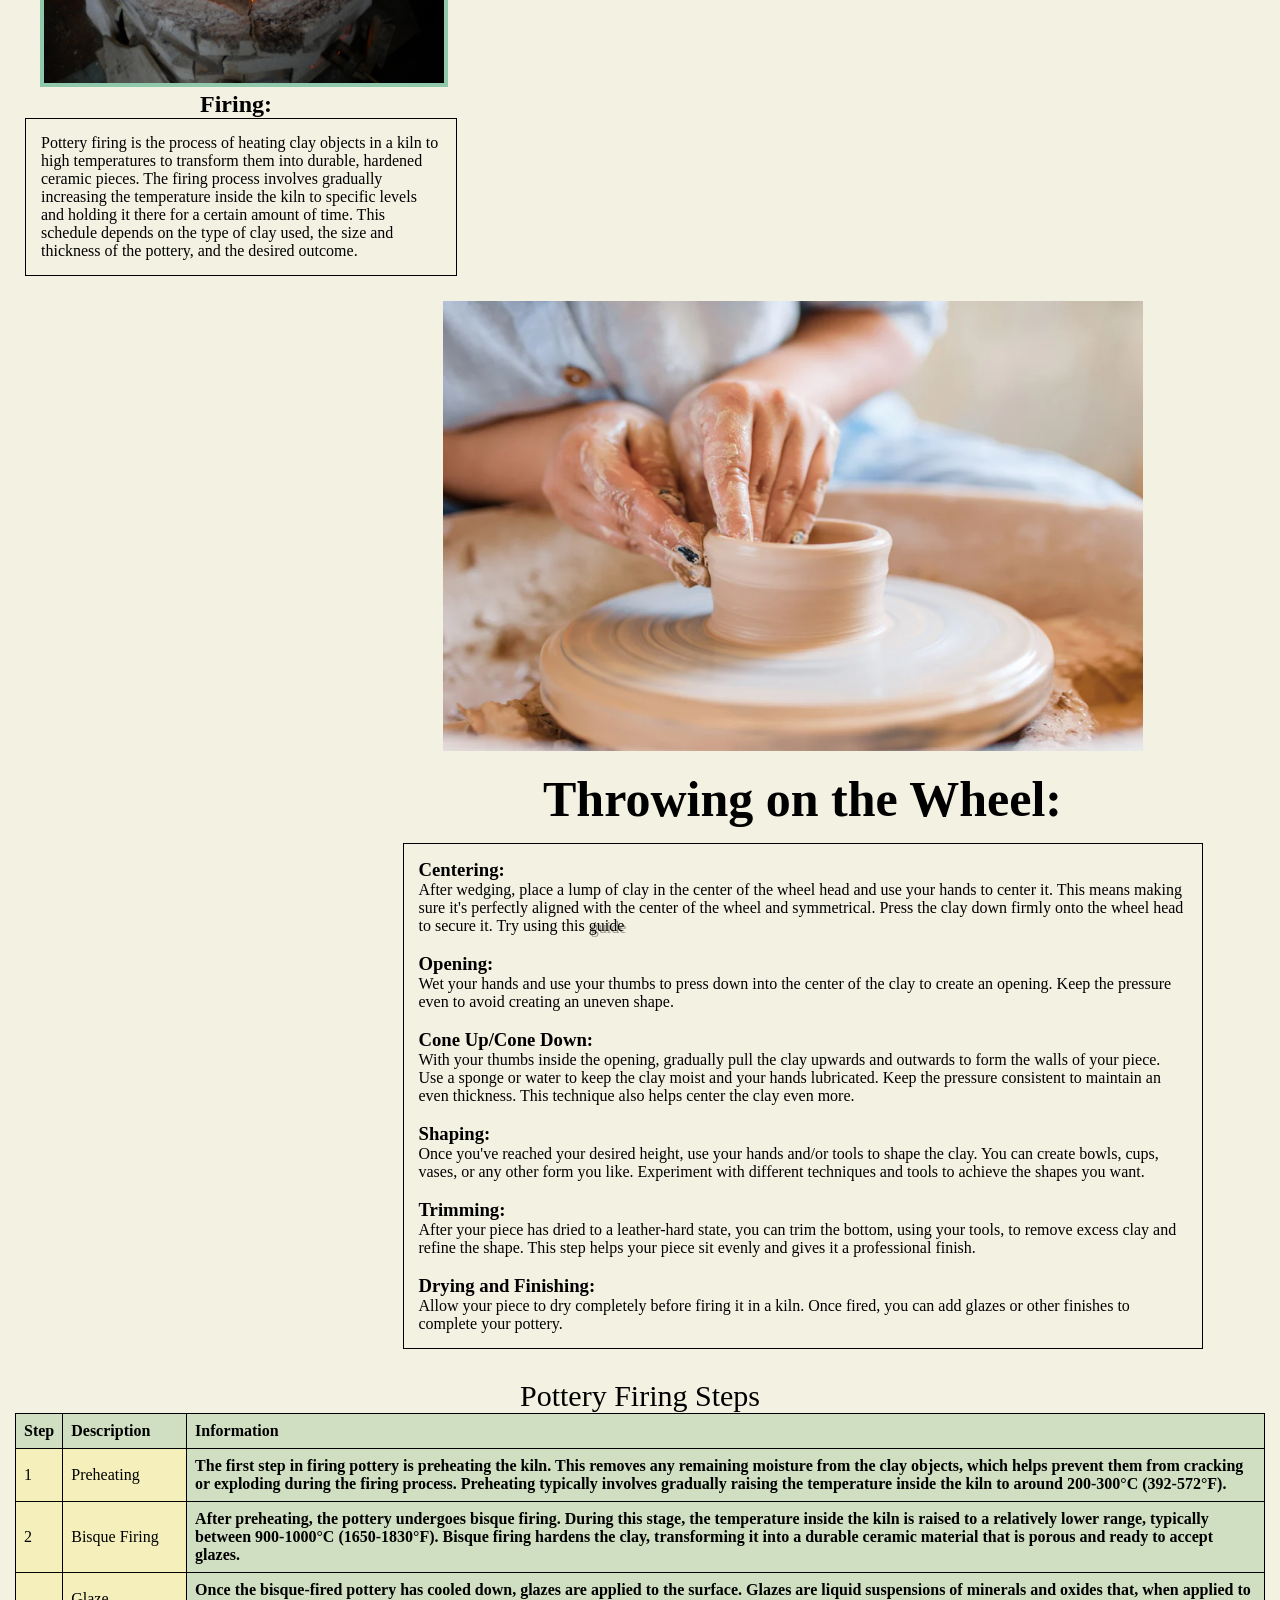
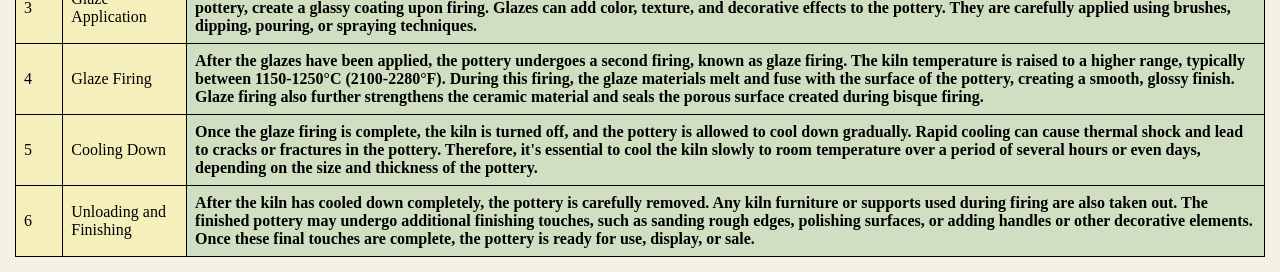
<file: final website/learn.html>
<!DOCTYPE html>
<html lang="en">
<head>
    <meta charset="UTF-8">
    <meta name="description" content="Pots & Pieces">
    <meta name="viewport" content="width=device-width, initial-scale=1.0">
    <title>Learn</title>
    <link rel="stylesheet" href="final.css">
</head>
<body>
    <div class="navBar">
        <nav>
            <h2>Pots & Pieces</h2>
            <ul>
                <li><a href="about.html">About Me</a></li>
                <li><a href="learn.html">Learn</a></li>
                <li><a href="inspire.html">Inspire</a></li>
                <li><a href="shop.html">Shop</a></li>
                <li><a href="index.html">Home</a></li>
            </ul>
        </nav>
    </div>

<div id="wrapper4">
    <div id="line5">
        <hr> 
    </div>
    <div id="header4">
        <h1>Learning the Basics</h1>
    </div>

    <div id="left-col">
        <iframe width="400" height="315" src="https://www.youtube.com/embed/iWXuY1xKEV8?si=SeNJ_5mosYgXut-h" title="YouTube video player" frameborder="0" allow="accelerometer; autoplay; clipboard-write; encrypted-media; gyroscope; picture-in-picture; web-share" referrerpolicy="strict-origin-when-cross-origin" allowfullscreen></iframe>

        <h2>Wedging:</h2>
        <p>The first step in creating ceramic art pieces is to wedge the clay.
            This technique is used to evict all of the bubbles out of the clay
            so that when the piece is being fired in the kiln, it will not explode.
            This method is called the Ram's Head which is the technique I learned
            in highschool and I think is the easiest method to learn for beginners.
        </p>

        <img src="images/glazing-greenware.jpg" alt="glazing" width="400" height="315">

        <h2>Glazing:</h2>
        <p>Glazing pottery is the process of applying a liquid mixture (glaze) to your dried or bisque-fired pottery pieces using paint brushes. Glazes not only add color but also provide a protective coating so your piece is food safe and can enhance the texture of your pottery. </p>

        <img src="images/DSCN3422.jpg" alt="firing" width="400" height="315">

        <h2>Firing:</h2>
        <p>Pottery firing is the process of heating clay objects in a kiln to high temperatures to transform them into durable, hardened ceramic pieces.
        The firing process involves gradually increasing the temperature inside the kiln to specific levels and holding it there for a certain amount of time. This schedule depends on the type of clay used, the size and thickness of the pottery, and the desired outcome. 
        </p>


    </div>

    <div id="right-col">
        <img src="images/EchoCeramics-Products-BeginnersClasses_0c11a8d5-a127-4e9b-9d8e-d361946e6a51_900x.webp" alt="wheel" width="400" height="450">
        <h2>Throwing on the Wheel:</h2>

    <div id="wheel">
        <h3>Centering:</h3>
        <p>After wedging, place a lump of clay in the center of the wheel head and use your hands to center it. This means making sure it's perfectly aligned with the center of the wheel and symmetrical. Press the clay down firmly onto the wheel head to secure it. Try using this <a href="https://creativeartsstudios.com/how-to-center-clay-a-step-by-step-guide/">guide</a></p><br>

        <h3>Opening:</h3>
        <p>Wet your hands and use your thumbs to press down into the center of the clay to create an opening. Keep the pressure even to avoid creating an uneven shape.</p><br>

        <h3>Cone Up/Cone Down:</h3>
        <p>With your thumbs inside the opening, gradually pull the clay upwards and outwards to form the walls of your piece. Use a sponge or water to keep the clay moist and your hands lubricated. Keep the pressure consistent to maintain an even thickness. This technique also helps center the clay even more.</p><br>

        <h3>Shaping:</h3>
        <p>Once you've reached your desired height, use your hands and/or tools to shape the clay. You can create bowls, cups, vases, or any other form you like. Experiment with different techniques and tools to achieve the shapes you want.</p><br>

        <h3>Trimming:</h3>
        <p>After your piece has dried to a leather-hard state, you can trim the bottom, using your tools, to remove excess clay and refine the shape. This step helps your piece sit evenly and gives it a professional finish.</p><br>

        <h3>Drying and Finishing:</h3>
        <p>Allow your piece to dry completely before firing it in a kiln. Once fired, you can add glazes or other finishes to complete your pottery.</p>
    </div>
    </div>  


        <table>
            <caption>Pottery Firing Steps</caption>
            <thead>
                <tr>
                    <th>Step</th>
                    <th>Description</th>
                    <th>Information</th>
                </tr>
            </thead>
            <tbody>
                <tr>
                    <td>1</td>
                    <td>Preheating</td>
                    <th>The first step in firing pottery is preheating the kiln. This removes any remaining moisture from the clay objects, which helps prevent them from cracking or exploding during the firing process. Preheating typically involves gradually raising the temperature inside the kiln to around 200-300°C (392-572°F).</th>
                </tr>
                <tr>
                    <td>2</td>
                    <td>Bisque Firing</td>
                    <th>After preheating, the pottery undergoes bisque firing. During this stage, the temperature inside the kiln is raised to a relatively lower range, typically between 900-1000°C (1650-1830°F). Bisque firing hardens the clay, transforming it into a durable ceramic material that is porous and ready to accept glazes.</th>
                </tr>
                <tr>
                    <td>3</td>
                    <td>Glaze Application</td>
                    <th>Once the bisque-fired pottery has cooled down, glazes are applied to the surface. Glazes are liquid suspensions of minerals and oxides that, when applied to pottery, create a glassy coating upon firing. Glazes can add color, texture, and decorative effects to the pottery. They are carefully applied using brushes, dipping, pouring, or spraying techniques.</th>
                </tr>
                <tr>
                    <td>4</td>
                    <td>Glaze Firing</td>
                    <th>After the glazes have been applied, the pottery undergoes a second firing, known as glaze firing. The kiln temperature is raised to a higher range, typically between 1150-1250°C (2100-2280°F). During this firing, the glaze materials melt and fuse with the surface of the pottery, creating a smooth, glossy finish. Glaze firing also further strengthens the ceramic material and seals the porous surface created during bisque firing.</th>
                </tr>
                <tr>
                    <td>5</td>
                    <td>Cooling Down</td>
                    <th>Once the glaze firing is complete, the kiln is turned off, and the pottery is allowed to cool down gradually. Rapid cooling can cause thermal shock and lead to cracks or fractures in the pottery. Therefore, it's essential to cool the kiln slowly to room temperature over a period of several hours or even days, depending on the size and thickness of the pottery.</th>
                </tr>
                <tr>
                    <td>6</td>
                    <td>Unloading and Finishing</td>
                    <th>After the kiln has cooled down completely, the pottery is carefully removed. Any kiln furniture or supports used during firing are also taken out. The finished pottery may undergo additional finishing touches, such as sanding rough edges, polishing surfaces, or adding handles or other decorative elements. Once these final touches are complete, the pottery is ready for use, display, or sale.</th>
                </tr>
            </tbody>
        </table>
</div>
    
</body>
</html>
</file>
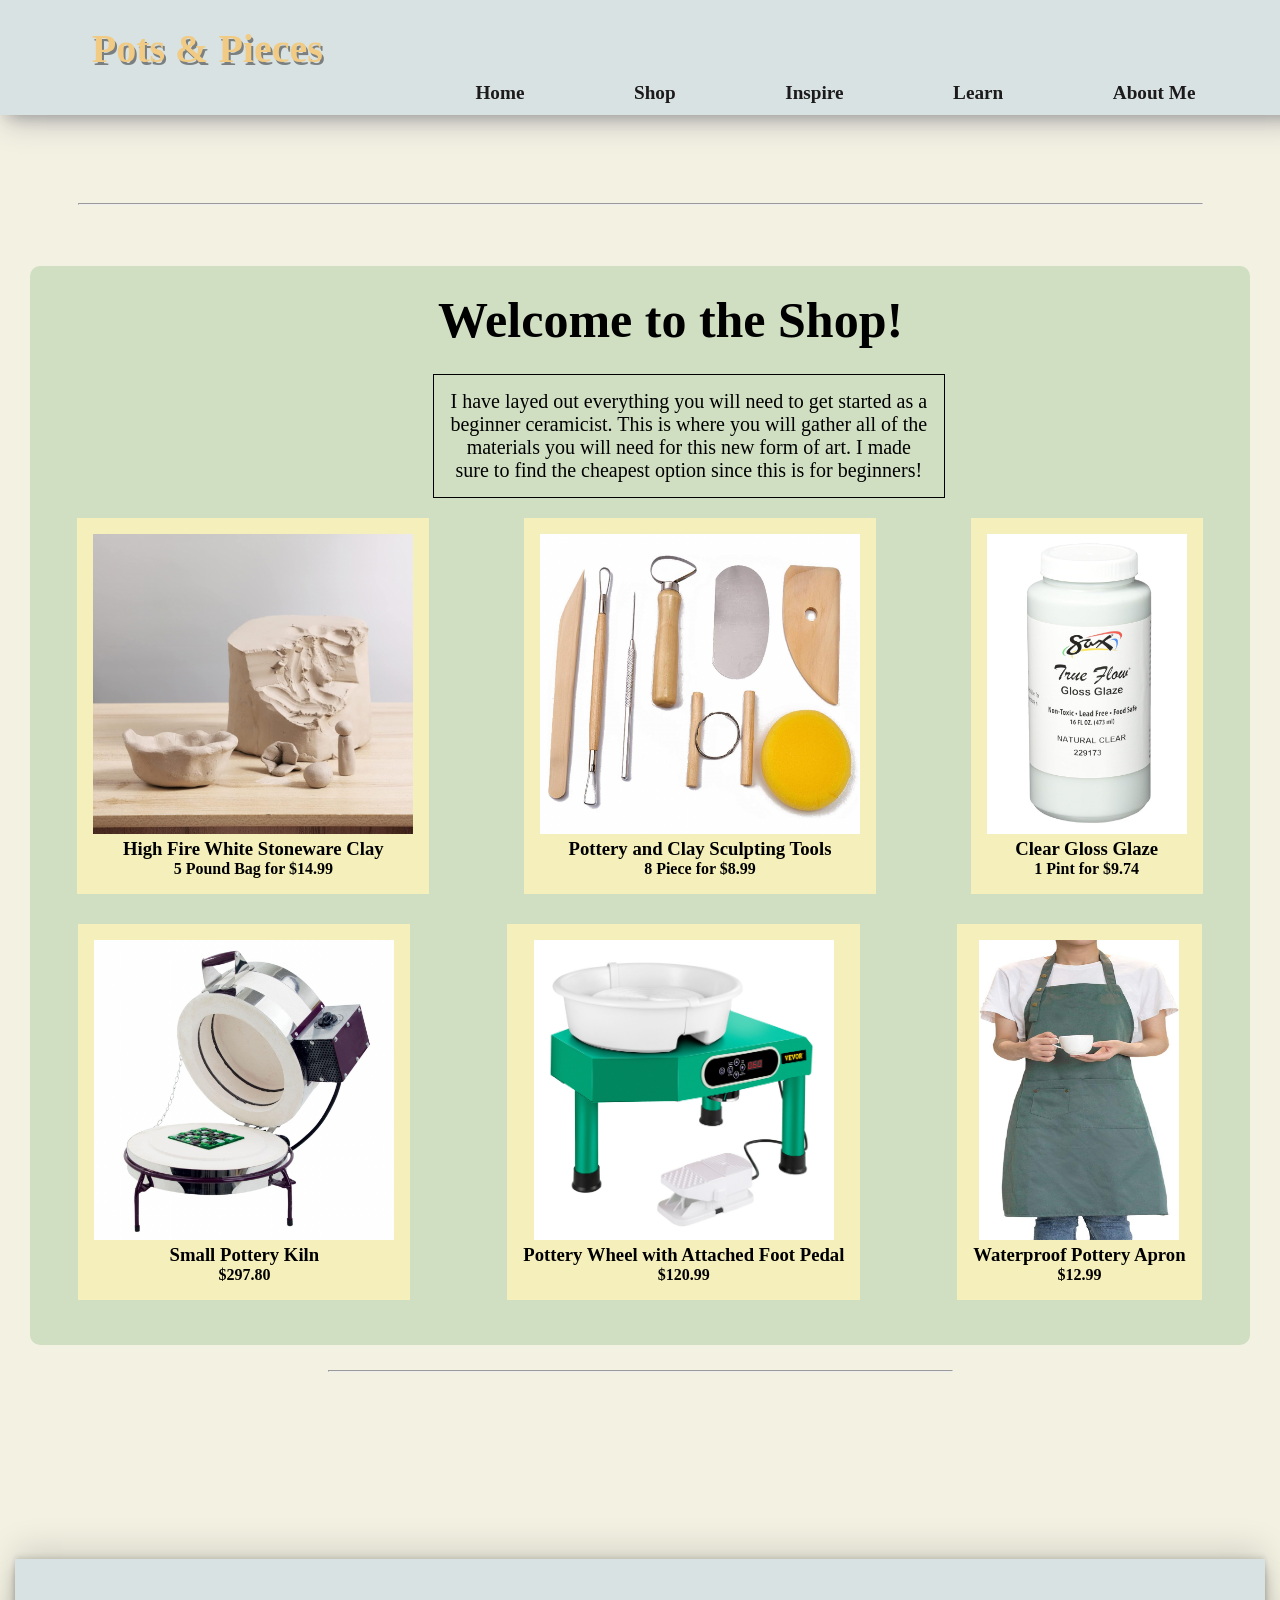
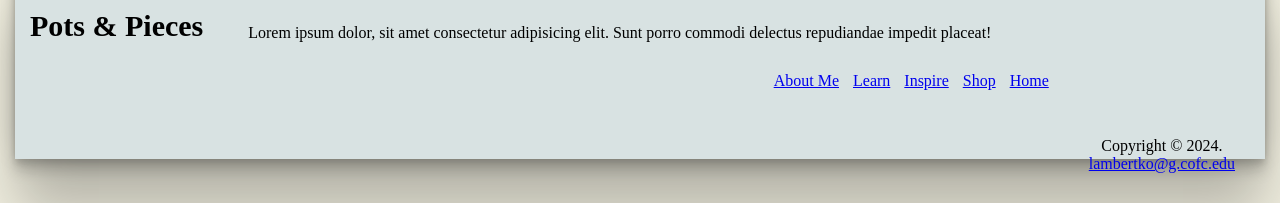
<file: final website/shop.html>
<!DOCTYPE html>
<html lang="en">
<head>
    <meta charset="UTF-8">
    <meta name="description" content="Pots & Pieces">
    <meta name="viewport" content="width=device-width, initial-scale=1.0">
    <title>Document</title>
    <link rel="stylesheet" href="final.css">
</head>
<body>
    <div class="navBar">
        <nav>
            <h2>Pots & Pieces</h2>
            <ul>
                <li><a href="about.html">About Me</a></li>
                <li><a href="learn.html">Learn</a></li>
                <li><a href="inspire.html">Inspire</a></li>
                <li><a href="shop.html">Shop</a></li>
                <li><a href="index.html">Home</a></li>
            </ul>
        </nav>
    </div>
<div id="wrapper2">
    <div id="line2">
    <hr>
    </div>

<main>
   <div id="header2">
        <h1>Welcome to the Shop!</h1>
        <p>I have layed out everything you will need to get started as a
            beginner ceramicist.
            This is where you will gather all of the materials you will need for this new form of art.
            I made sure to find the cheapest option since this is for beginners!
        </p>
    </div>

    <div id="three_col">
        <figure>
            <a href="https://www.amazon.com/Deouss-Stoneware-Throwing-Sculpting-Whiteware/dp/B0B5Q9L79W?th=1"><img src="images/clay.png" alt="clay" height="300" width="320"></a>
        
        <figcaption>
            <h3>High Fire White Stoneware Clay</h3>
            <h4>5 Pound Bag for $14.99</h4>
        </figcaption>
        </figure>

        <figure>
            <a href="https://www.amazon.com/TEACHERS-Sculpting-Double-Sided-Ceramics-Embossing/dp/B08TM7T673/ref=sr_1_1_sspa?crid=1C8MRB9OCVZGM&dib=eyJ2IjoiMSJ9.[base64]._dUt2rPCwre9heCkMaMHdPEdMe37_gUCOgY52aRLs5g&dib_tag=se&keywords=pottery%2Btools&qid=1714152187&sprefix=pottery%2Btools%2Caps%2C240&sr=8-1-spons&sp_csd=d2lkZ2V0TmFtZT1zcF9hdGY&th=1"><img src="images/tools.png" alt="pottery tools" height="300" width="320"></a>
        
        <figcaption>
            <h3>Pottery and Clay Sculpting Tools</h3>
            <h4>8 Piece for $8.99</h4>
        </figcaption>
        </figure>

        <figure>
            <a href="https://www.amazon.com/Sax-Gloss-Glaze-Natural-Clear/dp/B0044SCR6O/ref=sr_1_2?crid=3FJBHWQLAXFC4&dib=eyJ2IjoiMSJ9.[base64].VseQoOpg0Ua_im1JGERStyu1sT7NaEQ_ApqY2NxbnFc&dib_tag=se&keywords=pottery+clear+glaze&qid=1714152515&sprefix=pottery+clear+glaze%2Caps%2C121&sr=8-2"><img src="images/glaze.png" alt="glaze" height="300" width="200"></a>
        
        <figcaption>
            <h3>Clear Gloss Glaze</h3>
            <h4>1 Pint for $9.74</h4>
        </figcaption>
        </figure>
    </div>

    <div id="three_col2">
        <figure>
            <a href="https://www.amazon.com/Fuseworks-FUSEWORKS-Craft-KILN/dp/B07CY5YXBS/ref=sr_1_2?crid=3Q5GS5FQWAG5T&dib=eyJ2IjoiMSJ9.[base64].Hfoi5zRzLsP9066SHxVbzVT_ua1Bg_51-9IgGHr_3YY&dib_tag=se&keywords=small+pottery+kiln&qid=1714153823&sprefix=small+pottery+kiln%2Caps%2C89&sr=8-2"><img src="images/kiln.png" alt="kiln" height="300" width="300"></a>

            <figcaption>
                <h3>Small Pottery Kiln</h3>
                <h4>$297.80</h4>
            </figcaption>
        </figure>

        <figure>
            <a href="https://www.vevor.com/pottery-wheel-c_11146/electric-pottery-wheel-25cm-ceramic-lcd-display-w-foot-pedal-sculpting-tool-350w-p_010488046933?adp=gmc&utm_source=google&utm_medium=cpc&utm_id=20340568216&ad_group=153896061067&ad_id=664527025836&utm_term=&gad_source=1&gclid=CjwKCAjwoa2xBhACEiwA1sb1BGCG3F02wFT9eADB_SyK8dmdU4n8msEJuIoLIcLQPs5e1NPKcqJ7cRoC7swQAvD_BwE"><img src="images/potteryWheel.png" alt="pottery Wheel" height="300" width="300"></a>

            <figcaption>
                <h3>Pottery Wheel with Attached Foot Pedal</h3>
                <h4>$120.99</h4>
            </figcaption>
        </figure>

        <figure>
            <a href="https://www.amazon.com/MORNITE-Painting-Pottery-Ceramics-Waterproof/dp/B08JCJG52L/ref=sr_1_1_sspa?crid=3GP47B4D5PU16&dib=eyJ2IjoiMSJ9.[base64].oOJumvHwPkHIZWNUxhB6bepEMlFIKOgwR7d0vDLNAis&dib_tag=se&keywords=pottery+apron&qid=1714154726&s=home-garden&sprefix=%2Cgarden%2C243&sr=1-1-spons&sp_csd=d2lkZ2V0TmFtZT1zcF9hdGY&psc=1"><img src="images/apron.jpg" alt="apron" height="300" width="200"></a>

            <figcaption>
                <h3>Waterproof Pottery Apron</h3>
                <h4>$12.99</h4>
            </figcaption>
        </figure>
    </div>

</main>


<div id="line3">
    <hr>
    </div>
<div id="foooterShop">
    <footer>
        <div id="footerHead">
        <h2>Pots & Pieces</h2>
        <p>Lorem ipsum dolor, sit amet consectetur adipisicing elit. Sunt porro commodi delectus repudiandae impedit placeat!</p>
        </div>

        <div id="copyright">
            <p>Copyright &copy; 2024. <br> <a href="mailto:lambertko@g.cofc.edu">lambertko@g.cofc.edu</a>
            </p>
        </div>

            <div id="footerNav">
            <ul>
                <li><a href="about.html">About Me</a></li>
                <li><a href="learn.html">Learn</a></li>
                <li><a href="inspire.html">Inspire</a></li>
                <li><a href="shop.html">Shop</a></li>
                <li><a href="index.html">Home</a></li>
            </ul>
            </div>
    </footer>
</div>
    


</div>
    
</body>
</html>
</file>
<file: assignment.css>
body {
    font-family: 'Poppins', Arial, sans-serif;
    background-color: #f8f6f4;
    color: #2c2c2c;
    margin: 0;
    padding: 0;
    line-height: 1.6;
}

#wrapper {
    max-width: 920px;
    margin: 0 auto;
    padding: 1rem 2rem;
}

/* Header */
header {
    text-align: center;
    padding: 1.2rem 0;
}

.banner {
    width: 100%;
    border-radius: 10px;
    box-shadow: 0 3px 9px rgba(0,0,0,0.1);
}

h1 {
    margin-top: 0.8rem;
    font-size: 2.1rem;
    color: #222;
    letter-spacing: 0.5px;
}

.tagline {
    font-style: italic;
    color: #6a6a6a;
    font-size: 1rem;
}

/* Navigation */
nav ul {
    list-style: none;
    display: flex;
    justify-content: center;
    gap: 1.8rem;
    padding: 0;
    margin: 1.3rem 0;
}

nav a {
    text-decoration: none;
    color: #444;
    font-weight: 500;
    position: relative;
}

nav a::after {
    content: '';
    position: absolute;
    left: 0;
    bottom: -3px;
    width: 0%;
    height: 2px;
    background-color: #ff6b5a;
    transition: width 0.3s ease;
}

nav a:hover::after {
    width: 100%;
}

nav a:hover {
    color: #ff6b5a;
}

/* Projects */
#projects {
    text-align: center;
    margin-bottom: 3rem;
}

.project-list {
    display: grid;
    grid-template-columns: repeat(auto-fit, minmax(260px, 1fr));
    gap: 1.5rem;
    margin-top: 1.5rem;
}

.project-card {
    background: #fff;
    padding: 1.4rem;
    border-radius: 10px;
    box-shadow: 0 2px 8px rgba(0,0,0,0.07);
    transition: transform 0.25s ease, box-shadow 0.25s ease;
}

.project-card:hover {
    transform: translateY(-4px);
    box-shadow: 0 6px 14px rgba(0,0,0,0.12);
}

.btn {
    display: inline-block;
    margin-top: 0.8rem;
    padding: 0.45rem 1.1rem;
    background-color: #ff6b5a;
    color: white;
    text-decoration: none;
    border-radius: 6px;
    font-weight: 500;
    transition: background-color 0.25s ease;
}

.btn:hover {
    background-color: #e45a4a;
}

/* Contact */
#contact {
    background-color: #fff;
    padding: 2rem;
    border-radius: 10px;
    box-shadow: 0 2px 8px rgba(0,0,0,0.07);
}

.contact-info {
    list-style: none;
    padding: 0;
    margin-top: 1rem;
}

.contact-info li {
    margin-bottom: 0.8rem;
}

/* Footer */
footer {
    text-align: center;
    margin-top: 2.5rem;
    padding: 1rem;
    font-size: 0.9rem;
    color: #777;
}

/*mobile style */
@media (max-width:600px){ 
    /*the important styles */
    #wrapper{width: 100%; padding: 15px;}
    header {width: 100%;}
    main {  flex-direction: column;
            width: 100%;
            padding: 15px;
            padding-left: 5px;}  
    footer { width: 95%;
            padding-right: 5px;}    
}
</file>
<file: final website/final.css>
/* Color Scheme:

#F5F0BB yellow
#C4DFAA light green
#d0dfc2 lighter green
#90C8AC darker green
#73A9AD blue
*/


/* ------------HOME PAGE------------ */
* {
    margin: 0;
    padding: 0;
}

body{
    font-family: Copperplate, Papyrus, fantasy;
    background-color: #f3f1e2;;
}

#wrapper1 {
    background-color: #f3f1e2;
    padding: 15px;
} 


.navBar {
    overflow: hidden;
    position: fixed;
    background-color: rgb(216, 226, 226);
    top: 0;
    width: 100%;
    box-shadow: rgba(50, 50, 93, 0.25) 0px 13px 27px -5px, rgba(0, 0, 0, 0.3) 0px 8px 16px -8px;
    padding: 15px;
    height: 85px;

}

.navBar ul {
    list-style-type: none;
}

.navBar a {
    float: right;
    display: flex;
    color: #1c1a1a;
    text-align: center;
    padding: 10px;
    text-decoration: none;
    margin-right: 7%;
    font-weight: bold;
    font-size: larger;
}

.navBar a:hover{
    background-color: rgb(255, 255, 255);
    font-weight: bold;
    border-radius: 5px;
    padding-bottom: 10px;

}
.navBar h2 {
    padding-left: 6%;
    padding-top: 10px;
    font-size: 40px;
    color: rgb(241, 203, 132);
    text-shadow: 2px 3px 0px rgba(39, 39, 39, 0.53);
}

#line1 {
    width: 90%;
    color: grey;
    margin-top: 15%;
    margin-left: 5%;
}

header {
    font-size: 30px;

}

header h1 {
    color: rgb(0, 0, 0);
    padding: 15px;
    text-align: center;
}

header p {
    margin-left: 40%;
    padding-top: 15px;
}

header p a {
    text-decoration: none;
    color: #90C8AC;
    text-shadow: 2px 2px 0px rgba(0,0,0,0.38);
}

header img {
    margin: 20px;
    margin-left: 30px;
    width: 1300px;
    height: 750px;
    align-items: center;
}

#two_col {
    margin-top: 10%;
    display: flex;
    flex-direction: row;
    margin-left: 10%;
    
}

aside h2 {
    font-size: 40px;
    padding: 10px;
    background-color: #F5F0BB;
    width: 300px;
    text-align: center;
    margin-left: 20%;
    margin-bottom: 10px;
    border-radius: 20px;
    box-shadow: rgba(0, 0, 0, 0.45) 0px 25px 20px -20px;
}

aside p {
    text-align: center;
    margin-right: 30%;
    padding-top: 15px;
    margin-left: 15%;
}

aside img {
    box-shadow: rgba(0, 0, 0, 0.25) 0px 0.0625em 0.0625em, rgba(0, 0, 0, 0.25) 0px 0.125em 0.5em, rgba(255, 255, 255, 0.1) 0px 0px 0px 1px inset;
    width: 500px;
    height: 300px;
}

section h2 {
    font-size: 40px;
    padding: 10px;
    background-color: #F5F0BB;
    width: 300px;
    margin-top: 2px;
    text-align: center;
    margin-left: 30%;
    margin-bottom: 10px;
    border-radius: 20px;
    box-shadow: rgba(0, 0, 0, 0.45) 0px 25px 20px -20px;
}

section {
    margin-right: 5%;
}

section p {
    text-align: center;
    margin-right: 5%;
    margin-left: 25%;
    padding-top: 15px;
    width: 400px;

}

section img {
    box-shadow: rgba(0, 0, 0, 0.25) 0px 0.0625em 0.0625em, rgba(0, 0, 0, 0.25) 0px 0.125em 0.5em, rgba(255, 255, 255, 0.1) 0px 0px 0px 1px inset;
    width: 500px;
    height: 300px;
    margin-left: 15%;
}

footer {
    clear: both;
    position: relative;
    bottom: 0;
    background-color: rgb(216, 226, 226);
    bottom: 0;
    width: 100%;
    height: 200px;
    box-shadow: rgba(0, 0, 0, 0.25) 0px 54px 55px, rgba(0, 0, 0, 0.12) 0px -12px 30px, rgba(0, 0, 0, 0.12) 0px 4px 6px, rgba(0, 0, 0, 0.17) 0px 12px 13px, rgba(0, 0, 0, 0.09) 0px -3px 5px;
    margin-top: 15%;

}

footer h2 {
    float: left;
    font-size: 30px;
    padding: 15px;
    text-align: center;
    margin-top: 35px;
}

footer p {
    text-align: center;
    margin-right: 0; /* Change to 0 to align with the nav box */
    padding: 30px;
    margin-top: 35px;
}

#footerHead {
    display: flex;
    flex-direction: row;

}

#copyright { 
    clear: both;
    display: flex;
    flex-direction: row;
    float: right;
    margin: 0;
} 

footer ul {
    list-style-type: none; /* Remove bullets */
    margin: 0; /* Remove default margin */
    padding: 0; /* Remove default padding */
}

footer ul li{
    display: inline-block; /* Make list items display inline-block */
    margin-right: 10px; /* Adjust margin between list items */
    
} 

#footerNav {
    float: right;
    display: inline;
}


/* ----------SHOP PAGE----------- */


#header2 h1 {
    margin-top: 5%;
    margin-left: 5%;
    font-size: 50px;
    padding: 25px;
    text-align: center;
}

#header2 p {
    text-align: center;
    margin-left: 33%;
    margin-right: 25%;
    padding: 15px;
    font-size: 20px;
    border: 1px solid black;
    padding: 15px;
}

#wrapper2 {
    background-color: #f3f1e2;
    padding: 15px;
    height: auto;
}

#line2 {
    width: 90%;
    color: grey;
    margin-top: 15%;
    margin-left: 5%;
}

main {
    background-color: #d0dfc2;
    margin: 15px;
    border-radius: 10px;
    padding-bottom: 15px;
}

#three_col {
    display: flex;
    flex-direction: row;
    margin: 20px 0 30px 0;
    justify-content: space-around;
}

figure {
    background-color: #F5F0BB;
    margin: 0 15px;
    padding: 1em;
    text-align: center;
    
}

#three_col2 {
    display: flex;
    flex-direction: row;
    margin: 20px 0 30px 0;
    justify-content: space-around;

}

#line3 {
    width: 50%;
    color: grey;
    margin-top: 25px;
    margin-left: 25%;

}

#footerShop {
    margin-top: 5px;
}

/* ---------------INSPIRE PAGE--------------- */

#line4 {
    width: 90%;
    color: grey;
    margin-top: 15%;
    margin-left: 5%;
}

#header3 {
    margin-top: 50px;
    font-size: 30px;
    text-align: center;
}

#wrapper3 {
    background-color: #f3f1e2;
    padding: 15px;
    height: auto;
}

.gallery {
    margin-top: 5%;
    margin-bottom: 15px;
    margin-left: 20px;
    margin-right: 10px;
    float: left;
    border: 1px solid #ccc;
    width: 420px;
    height: 500px;
}

.gallery img {
    height: 500px;
    width: 420px;
}

.gallery:hover {
    border: 1px solid #777;
}


/* -----------LEARN------------ */

#wrapper4 {
    background-color: #f3f1e2;
    padding: 15px;
    height: auto;
}

#line5 {
    width: 90%;
    color: grey;
    margin-top: 15%;
    margin-left: 5%;

}

#header4 h1 {
    margin-top: 15px;
    margin-left: 5%;
    font-size: 60px;
    padding: 25px;
    text-align: center;

}
#left-col iframe {
    margin-left: 25px;
    border: 4px solid #90C8AC;
}
#left-col {
    margin-top: 25px;
    float: left;
    margin-bottom: 25px;
}

#left-col h2 {
    text-align: center;
}

#left-col p {
    width: 400px;
    border: 1px solid black;
    padding: 15px;
    margin-left: 10px;
}

#left-col img {
    margin-top: 15px;
    margin-left: 25px;
    border: 4px solid #90C8AC;
}

#right-col {
    float: right;
    width: 800px;
    margin-right: 5%;
}

#right-col h2 {
    text-align: center;
    font-size: 50px;
    padding: 15px;
}

#right-col img {
    width: 700px;
    margin-left: 40px;
}

#wheel {
    border: 1px solid black;
    padding: 15px;
}

#right-col a {
    text-decoration: none;
    color: black;
    text-shadow: 2px 2px 0px rgba(0,0,0,0.38);
}

table {
    width: 100%;
    border-collapse: collapse;
}
table caption {
    font-size: 30px;
    margin-top: 30px;
}

table td {
    background-color: #F5F0BB;
}

table th {
    background-color:#d0dfc2;
}


th, td {
    border: 1px solid black;
    padding: 8px;
    text-align: left;
}


/* -------------ABOUT ME---------------- */

#aboutMe {
    margin: 30px;
}

#wrapper5 {
    background-color: #f3f1e2;
    padding: 15px;
    height: auto;

}

#header5 h1{
    margin-top: 15px;
    margin-left: 5%;
    font-size: 60px;
    padding: 25px;
    text-align: center;

}
#line6 {
    width: 90%;
    color: grey;
    margin-top: 15%;
    margin-left: 5%;

}

#aboutMe p {
    float: right;
    width: 700px;
    font-size: 35px;
    margin-bottom: 25px;
}

#aboutMe a {
    color: rgb(165, 165, 229);
    text-decoration: none;
}

/* Media Queries */
@media screen and (max-width: 600px) {
    /* Adjustments for smaller screens */
    #wrapper {
        width:100%;

    }
    .navBar {
        height: auto;
        padding: 10px 0;
    }
    .navBar a {
        display: block;
        float: none;
        text-align: center;
        margin: 5px 0;
    }
    .navBar h2 {
        text-align: center;
    }
    header img {
        width: 100%;
        height: auto;
    }
    aside, section {
        margin-left: 0;
    }
    aside img, section img {
        width: 100%;
        height: auto;
    }
    footer h2 {
        margin-top: 10px;
        font-size: 24px;
    }

    #two-col {
        flex-direction: column;
    }

    aside img {
        width: 450px;
    }

    aside p {
        width: 400px;
        margin-left: 15px;
    }

    header p {
        margin-left: 15%;
    }
    header img {
        width: 500px;
        height: 300px;

    }

    #header2 h1 {
        margin-top: 50%;

    }

    #three_col {
        display: flex;
        flex-wrap: wrap;
        justify-content: center;
    }
    #three_col figure {
        width: 30%;
        margin: 10px;
    }

    #three-col2 {
        display: flex;
        flex-wrap: wrap;
        justify-content: center;
    }

    #three-col2 figure {
        width: 30%;
        margin: 10px;
    }

    #right-col img {
        margin-left: 40%;
        width: 500px;
        height: 400px;
    }

    #right-col h2 {
        width: 400px;
        font-size: 30px;
        margin-left: 40%;
    }

    #wheel {
        width: 500px;
        margin-left: 35%;
    }

    #aboutMe img {
        width: 450px;
        height: 300px;
        margin-top: 40;
    }

    #header5 h1 {
        margin-top: 40%;
    }

    #aboutMe p {
        width: 500px;
    }
}
</file>
<file: artist.css>
/* 
Color Scheme:
rgb(242, 163, 17)
rgba(255, 254, 254, 0.863)
rgb(0, 0, 0)
rgb(249, 235, 209)
rgb(246, 223, 179)
rgb(248, 1, 1)
*/



/*
----------------------------------------------------- 
                    Home page:
-----------------------------------------------------
*/

body {
    background-color: rgb(242, 163, 17);
}
#hero {
    margin-left: 9%;
}

#wrapper {
    background-color: rgba(255, 254, 254, 0.863);
    margin-left: 20px;
    margin-right: 20px;
    padding: 15px;
    height: 1500px;
}

nav {
    background-color: rgb(242, 163, 17);
    height: 52px;
    margin-top: 2%;
    margin-left: 20%;
    width: 760px;
    border: 2px solid rgb(0, 0, 0);
    margin-bottom: 5%;
    padding-bottom: 10px;

}

nav ul {
    list-style-type: none;
    margin: 0;
    padding: 0;
}

nav ul li {
    float: left;
}

nav ul li a {
    text-decoration: none;
    text-align: center;
    display: block;
    width: 175px;
    padding-top: 15px;
    color: rgb(249, 235, 209);
    font-size: 25px;
    font-weight: bold;
    font-family: 'Lucida Sans', 'Lucida Sans Regular', 'Lucida Grande', 'Lucida Sans Unicode', Geneva, Verdana, sans-serif;
    text-transform: uppercase;
}

nav ul li a:hover {
    color: rgb(0, 0, 0);
}

section {
    float: left;
    width: 500px;
    padding: 15px;
    margin-left: 10%;
}

section p {
    font-family:'Courier New', Courier, monospace;
    font-size: 20px;
    margin-left: 25px;
    text-align: center;
    line-height: 25px;
}

section h1{
    font-size: 50px;
    font-family: Georgia, 'Times New Roman', Times, serif;
    text-align: center;
}

aside {
    float: right;
    height: 500px;
    border: 5px solid rgb(0, 0, 0);
    padding: 15px;
    margin: 40px;
}

footer {
    background-color: rgb(242, 163, 17);
    margin-top: 50%;
    padding: 15px;
    height: 215px;

}

footer ul {
    list-style-type: none; /* Remove bullets */
    margin: 0; /* Remove default margin */
    padding: 0; /* Remove default padding */
}

footer ul li{
    display: inline-block; /* Make list items display inline-block */
    margin-right: 10px; /* Adjust margin between list items */
}

footer ul li a:hover{
    background-color: rgb(246, 223, 179);
    border-radius: 30px;
    padding: 5px;
}

footer a {
    color: rgb(248, 1, 1);
    text-decoration: none;
    margin: 5px;
    
}

#title {
    text-align: center;
    font-size: 15px;
    font-family: Georgia, 'Times New Roman', Times, serif;
    margin-left: 30%;
}

.info {
    font-family: Georgia, 'Times New Roman', Times, serif;
    font-size: 20px;
    margin-top: 0;
    margin-left: 50%;
    padding-top: 15px;

}

.info #logo {
    margin-top: 0;
    padding-top: 0;
}


#title {
    float: left;
    font-size: 1000;
    font-weight: bold;
    margin-left: 15%;
}

#logo {
    margin-right: 30%;
    padding-top: 60px;
}

.info {
    margin-left: 65%;
    margin-bottom: 50%;
}

/*
----------------------------------------------------- 
                    About page:
-----------------------------------------------------
*/
 
#wrapper2 {
    height: 3000px;
    background-color: rgba(255, 254, 254, 0.863);
    margin-left: 20px;
    margin-right: 20px;
    padding: 15px;
}
.header2 {
    font-family:Georgia, 'Times New Roman', Times, serif;
    width: 500px;
    font-size: 30px;
    text-align: center;
}

.header2 h1 {
    color: white;
    margin-left: 75%;
    padding: 15px;
    width: 500px;
    background-color: rgba(79, 76, 76, 0.528);

}
.header2 img {
    float: left;
    margin-left: 10%;
    margin-top: 5%;
    box-shadow: 15px 15px 15px;
}

.col1 {
    border: 2px solid rgb(242, 163, 17);
    padding: 30px;
    width: 500px;
    float: right;
    margin-bottom: 15px;
}

.col1 p {
    font-size: 20px;
    font-family: 'Courier New', Courier, monospace;
}

.col1 h2 {
    font-size: 25px;
    font-family: Georgia, 'Times New Roman', Times, serif;
    text-align: center;
}

.coolFacts {
    clear: both;
    width: 1000px;
    height: 425px;
    border: 2px solid rgb(242, 163, 17);
    padding: 15px;
    margin-left: 8%;
    padding-bottom: 15px;
    
}

.coolFacts ul li{
    font-size: 20px;
    font-family: 'Courier New', Courier, monospace;

}

.coolFacts h2 {
    font-size: 25px;
    font-family: Georgia, 'Times New Roman', Times, serif;
    text-align: center;
    
}

#image1 {
    display: block;
    line-height: 0px;
    margin-top: 8%;
    margin-left: 10%;
    float:left;

    box-shadow: 15px 15px 15px;

}

#image2 {
    display: block;
    line-height: 0px;
    margin-right: 10%;
    padding: 0;
    margin-top: 8%;
    float: right;
    box-shadow: 15px 15px 15px;
}

.genre {
    width: 1000px;
    height: 350px;
    border: 2px solid rgb(242, 163, 17);
    padding: 15px;
    margin-top: 50%;
    margin-left: 10%;
    margin-bottom: 0;

}

.genre h2 {
    font-size: 25px;
    font-family: Georgia, 'Times New Roman', Times, serif;
    text-align: center;
}

.genre p {
    font-size: 20px;
    font-family: 'Courier New', Courier, monospace;

}

.facts{
    list-style-image: url(images/icons8-star-25\ copy.png);
}

.facts li{
    margin-bottom: 12px;
}

button {
    display: flex;
    flex-direction: row;
    background-color: rgb(242, 163, 17);
    color: white;
    padding: 15px;
    border-radius: 15px;
    display: block;
    margin-top: 5%;
    margin-left: 20%;
    width: 80px;
}

.button-container {
    display: flex;
}

/*
----------------------------------------------------- 
                    Gallery page:
-----------------------------------------------------
*/

#wrapper3 {
    height: 1500px;
    background-color: rgba(255, 254, 254, 0.863);
    margin-left: 20px;
    margin-right: 20px;
    padding: 15px;

}
.header3 h1 {
    font-family:Georgia, 'Times New Roman', Times, serif;
    font-size: 50px;
    text-align: center;
    border-bottom: 3px solid black;
}

.main3 {
    font-family: 'Courier New', Courier, monospace;
}

.gallery {
    margin-left: 50px;
    margin-bottom: 15px;
    border:1px solid #ccc;
    float: left;
    width: 350px;
    
}

.gallery:hover {
    border: 1px solid #777;
}

.description {
    padding: 15px;
    text-align: center;
}

.gallery img {
    width: 100%;
    height: 500px;
}

/*
----------------------------------------------------- 
                    Sources page:
-----------------------------------------------------
*/

#wrapper4 {
    height: 1000px;
    background-color: rgba(255, 254, 254, 0.863);
    margin-left: 20px;
    margin-right: 20px;
    padding: 15px;

}

#header4 h1{
    font-family:Georgia, 'Times New Roman', Times, serif;
    font-size: 50px;
    text-align: center;
    border-bottom: 3px solid black;

}

.source1 {
    text-align: center;
    border: 5px solid rgb(242, 163, 17);
    margin-top: 5%;
    margin-left: 15%;
    width: auto;
    padding-right: 20px;
    height: 300px;
}
.source1 h2 {
    margin-left: 15%;
    font-size: 35px;
    font-family: Georgia, 'Times New Roman', Times, serif;
    text-align: center;

}
.source1 ul li{
    list-style: none;
    text-align: center;
    font-family: Georgia, 'Times New Roman', Times, serif;
    font-size: 30px;
    margin: auto;

}

.source2 {
    text-align: center;
    border: 5px solid rgb(242, 163, 17);
    margin-top: 5%;
    margin-left: 5%;
    width: auto;
    padding-right: 20px;
    height: 650px;
}

.source2 h2 {
    margin-left: 15%;
    font-size: 35px;
    font-family: Georgia, 'Times New Roman', Times, serif;
    text-align: center;

}

.source2 ul li {
    list-style: none;
    text-align: center;
    font-family: Georgia, 'Times New Roman', Times, serif;
    font-size: 30px;
    margin: auto;
    margin-left: 5%;

}

.source3 {
    text-align: center;
    border: 5px solid rgb(242, 163, 17);
    margin-top: 5%;
    margin-left: 5%;
    width: auto;
    padding-right: 20px;
}

.source3 h2 {
    margin-left: 15%;
    font-size: 35px;
    font-family: Georgia, 'Times New Roman', Times, serif;
    text-align: center;

}

.source3 ul li {
    list-style: none;
    text-align: center;
    font-family: Georgia, 'Times New Roman', Times, serif;
    font-size: 30px;
    margin: auto;
    margin-left: 5%;

}

.source-container {
    display: flex;
    
}

@media screen and (max-width: 700px ) {
    #wrapper { width: auto;
            height: auto;}
    #wrapper2 {width:auto;
            height: 4800px;}
    #wrapper3 {width: auto;
            height: 3700px;}
    #wrapper4 {width: auto;
            height:1200px;}

    section  {width: auto;
            float: none;}
    aside { width: auto;
            float: none;}
    footer { width: auto;}
    nav { width: auto;
        height: 100px;}
    .source1 {width: auto;
            height: 460px;}
    .source2 {width: auto;
            height: 900px;}
    .source3 {width: auto;}
    .header2 {width: 5%;}
    .col1 { width: auto;
            margin-top: 15%;}
    .coolFacts {width: 80%;
            height: 915px;}
    .genre { width: auto;
            height: auto;
        margin-top: 100%;}
    button {
        margin-top: 15%;
        margin-left: 15%;
    }
    #hero { width: 500px;}
    


}
</file>
